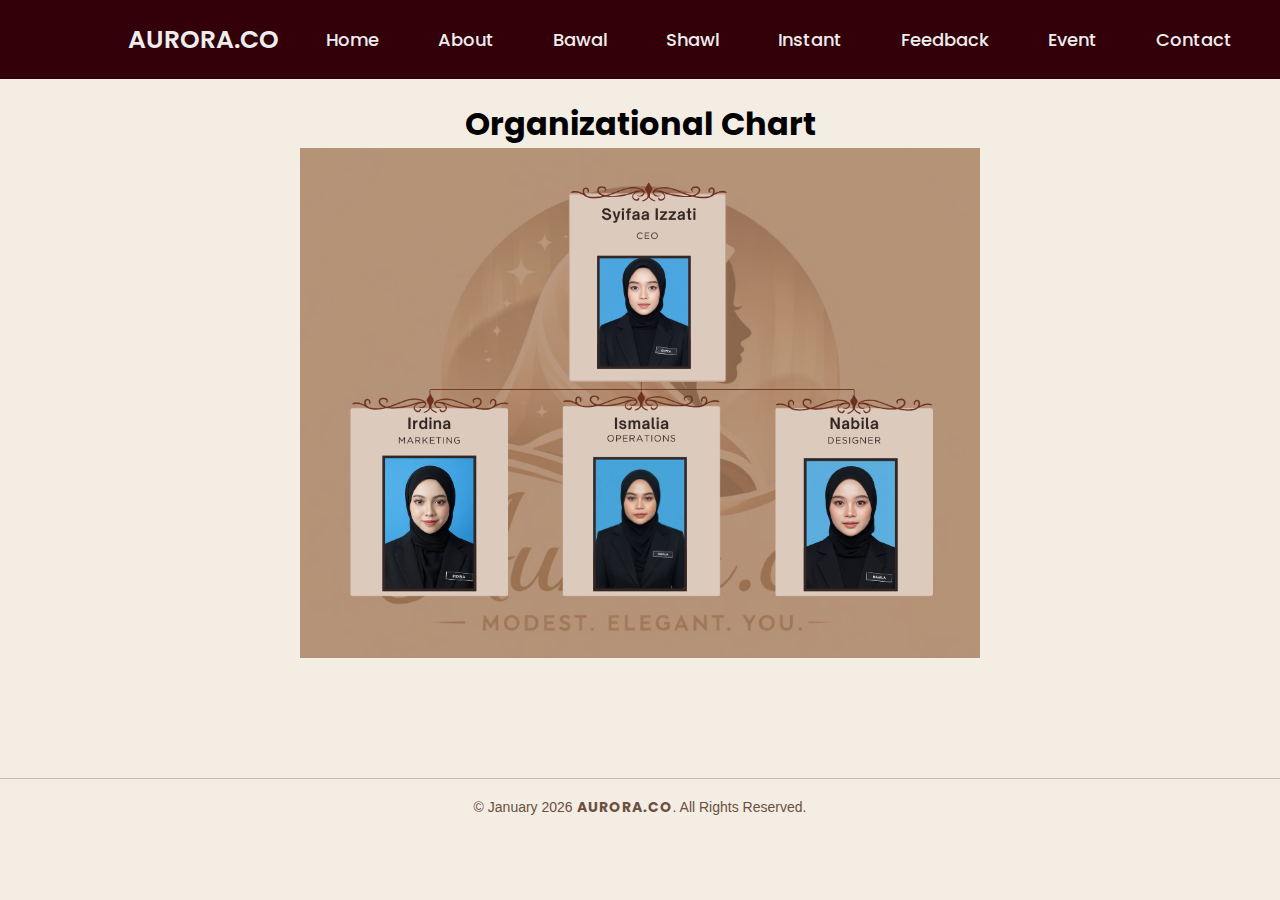
<file: aboutus.html>
<!DOCTYPE html>
<html lang="en">
<head>
    <meta charset="UTF-8"> 
    <meta http-equiv="X-UA-Compatible" content="IE=edge"> 
    <meta name="viewport" content="width=device-width,initial-scale=1.0"> 
    <title>Company Website</title> 
    <link rel="stylesheet" href="style.css"> 
    <link href='https://unpkg.com/boxicons@2.1.4/css/boxicons.min.css' rel='stylesheet'> 
</head> 
    <style>
        body {
            background-color: #F3EDE4;
            font-family: Arial, sans-serif;
            margin: 0;
            padding: 0;
        }

    

       
        /* DROPDOWN */
        .dropdown {
            position: relative;
        }

        .dropdown-content {
            display: none;
            position: absolute;
            top: 30px;
            left: 0;
            background-color: #ffffff;
            min-width: 180px;
            box-shadow: 0 4px 10px rgba(0,0,0,0.15);
            z-index: 100;
        }

        .dropdown-content a {
            display: block;
            padding: 12px 15px;
            color: black;
        }

        .dropdown-content a:hover {
            background-color: #F3EDE4;
        }

        /* SHOW DROPDOWN ON HOVER */
        .dropdown:hover .dropdown-content {
            display: block;
        }

        /* MAIN */
        main {
            max-width: 800px;
            margin: 40px auto;
            padding: 60px;
            background-color: #F3EDE4;
        }

        h1 {
            text-align: center;
            color: black;
        }

        section img {
            display: block;
            margin: 0 auto;
            max-width: 100%;
        }
    </style>
</head>

<body>

<header class="header">
    <a href="home.html" class="logo">AURORA.CO</a>

    <nav class="navbar">
        <a href="home.html">Home</a>

        <!-- ABOUT DROPDOWN -->
        <div class="dropdown">
            <a href="#">About</a>
            <div class="dropdown-content">
                <a href="mission.html">Mission & Vision</a>
                <a href="history.html">Company History</a>
            </div>
        </div>

        <a href="bawal.html">Bawal</a>
        <a href="shawl.html">Shawl</a>
        <a href="instant.html">Instant</a>
        <a href="feedback.html">Feedback</a>
        <a href="event.html">Event</a>
        <a href="contact us.html">Contact</a>
        <a href="faq.html">FAQ</a>
    </nav>
</header>

<main>
    <section id="organizational-chart">
        <h1>Organizational Chart</h1>
        <img src="pica.png" alt="Organizational Chart">
    </section>
</main>

</body>
<footer style="
    background-color:#F3EDE4;
    color:#6b4f3f;
    text-align:center;
    padding:18px 10px;
    font-family:Arial, sans-serif;
    font-size:14px;
    border-top:1px solid rgba(107,79,63,0.3);
    margin-top:60px;
">
    © January 2026 <strong style="letter-spacing:1px;">AURORA.CO</strong>. All Rights Reserved.
</footer>

</html>
</file>
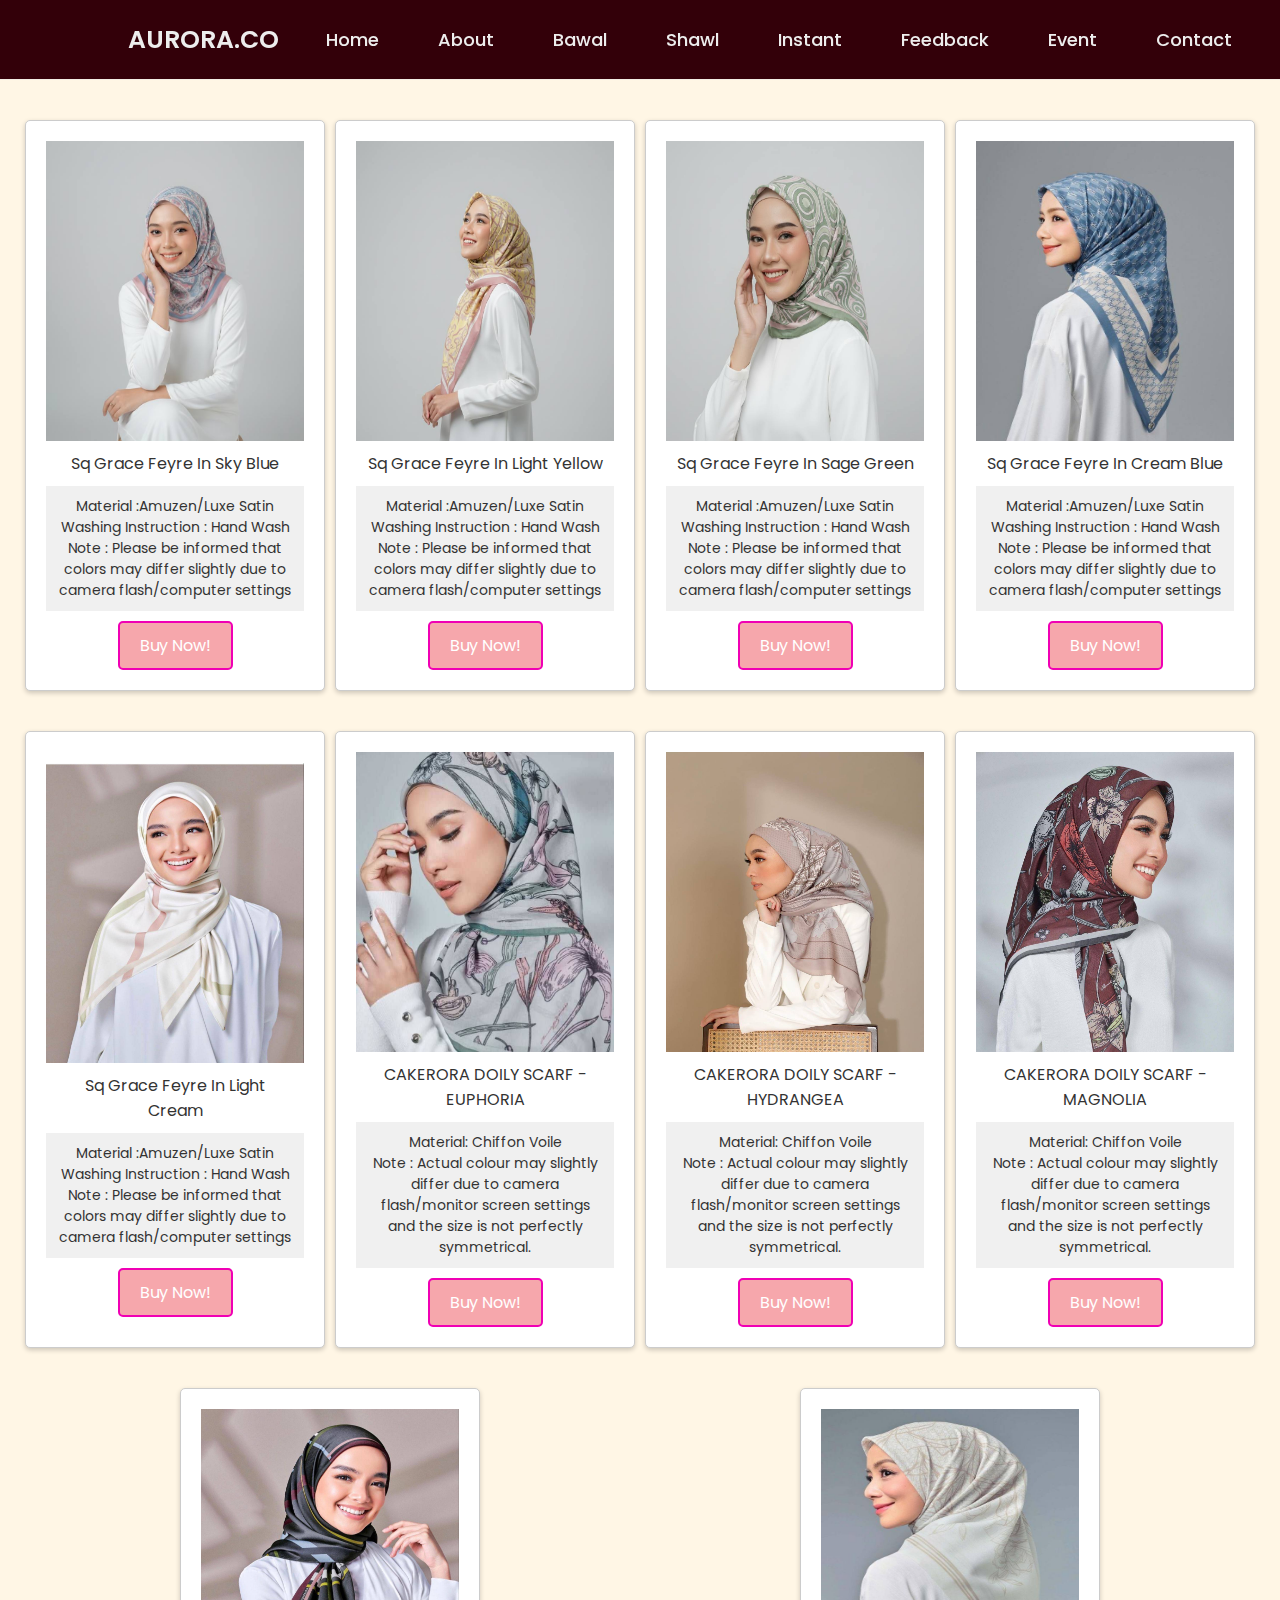
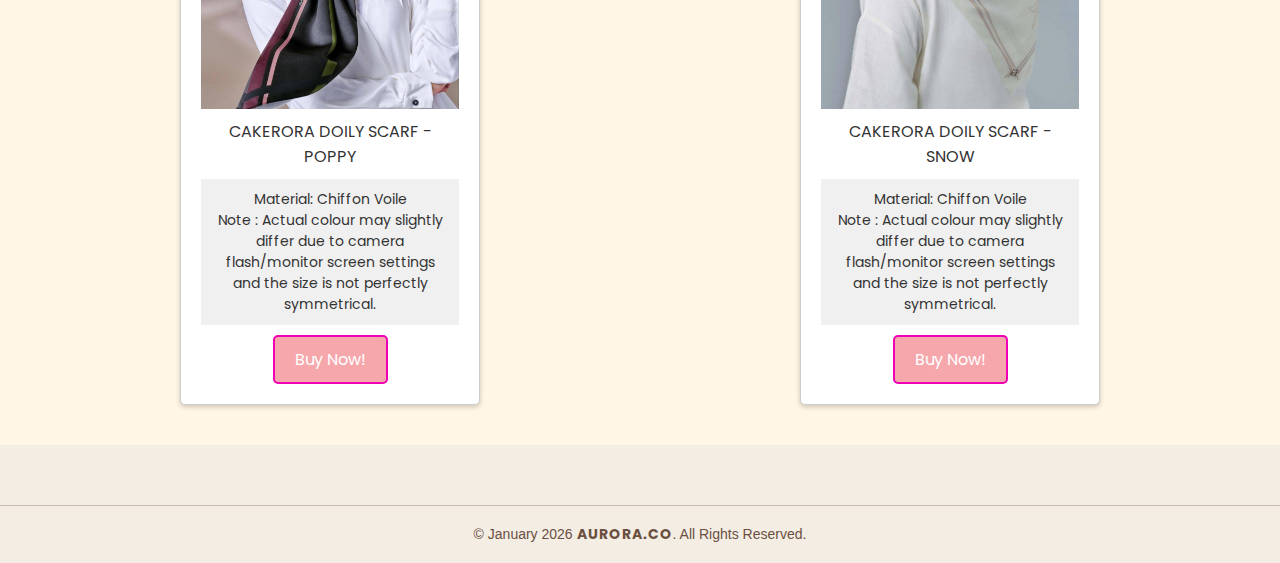
<file: bawal.html>
<!DOCTYPE html>
<html lang="en">

<head>
    <meta charset="UTF-8">
    <meta http-equiv="X-UA-Compatible" content="IE=edge">
    <meta name="viewport" content="width=device-width, initial-scale=1.0">
    <title>Company Website</title>
    <link rel="stylesheet" href="style.css">
    <link href='https://unpkg.com/boxicons@2.1.4/css/boxicons.min.css' rel='stylesheet'>
    <style>
        .bawal {
            background-color:#FFF6E5;
            padding: 20px;
            overflow: hidden;
            display: flex;
            flex-wrap: wrap;
            justify-content: center;
        }

        .container {
            background-color: #fff;
            width: 300px;
            margin: 20px auto; 
            border: 1px solid #ccc;
            border-radius: 5px;
            box-shadow: 0 2px 5px rgba(0, 0, 0, 0.2);
            overflow: hidden;
            text-align: center; 
            display: flex; 
            flex-direction: column; 
            justify-content: center; 
            align-items: center; 
        }

        .description {
            background-color: #f0f0f0;
            padding: 10px;
            font-size: 14px;
            color: #333;
        }

        .zoom-container {
            position: relative;
            width: 100%;
            height: 300px;
            overflow: hidden;
        }

        .zoom-image {
            width: 100%;
            height: 100%;
            transition: transform 0.5s ease;
        }

        .zoom-container:hover .zoom-image {
            transform: scale(1.1);
        }

        .image-description {
            padding: 10px;
            font-size: 16px;
            color: #333;
        }

        .buy-button {
            background-color: #F6A7AC;
            color: white;
            padding: 10px 20px;
            margin-top: 10px; 
            border: 2px solid #f000b4;
            border-radius: 5px;
            cursor: pointer;
            font-size: 16px;
            transition: background-color 0.3s;
        }
        
        .buy-button:hover {
            background-color: #f000b4;
        }
    </style>
</head>

<body>
    <header class="header"> 
        <a href="home.html" class="logo">AURORA.CO</a> 
        <nav class="navbar"> 
            <a href="home.html" target="bottom">Home</a> 
            <a href="aboutus.html" target="bottom">About</a> 
            <a href="bawal.html" target="bottom">Bawal</a>
            <a href="shawl.html" target="bottom">Shawl</a>
            <a href="instant.html" target="bottom">Instant</a>
            <a href="feedback.html">Feedback</a>  
            <a href="event.html"target="bottom">Event</a>
             <a href="contact us.html"target="bottom">Contact</a>
             <a href="faq.html"target="bottom">FAQ</a>
             
        </nav> 
    </header> 

    <section id="bawal" class="bawal">
        <div class="container">
            <div class="zoom-container">
                <img src="bawala.png" alt="Zoomable" class="zoom-image">
            </div>
            <div class="image-description">Sq Grace Feyre In Sky Blue</div>
            <div class="description">
            <bold>
                <ul>Material :Amuzen/Luxe Satin</ul>
                <ul>Washing Instruction : Hand Wash</ul>
                <ul>Note : Please be informed that colors may differ slightly due to camera flash/computer settings</ul>
            </bold>
            </div>
            <button class="buy-button">
                <a href="https://www.instagram.com/p/DTb90W8EQHf/?igsh=Zjlzc2c1NTlmd2Ri" target="_blank" style="text-decoration: none; color: white;">Buy Now!</a>
            </button>
        </div>

        <div class="container">
            <div class="zoom-container">
                <img src="bawalb.png" alt="Zoomable" class="zoom-image">
            </div>
            <div class="image-description">Sq Grace Feyre In Light Yellow</div>
            <div class="description">
            <bold>
                <ul>Material :Amuzen/Luxe Satin</ul>
                <ul>Washing Instruction : Hand Wash</ul>
                <ul>Note : Please be informed that colors may differ slightly due to camera flash/computer settings</ul>
            </bold>
            </div>
            <button class="buy-button">
                <a href="https://www.instagram.com/p/DTb-QuGka7e/?igsh=MWxodjZtMm5wc3piYQ==" target="_blank" style="text-decoration: none; color: white;">Buy Now!</a>
            </button>
        </div>

        <div class="container">
            <div class="zoom-container">
                <img src="bawalc.png" alt="Zoomable" class="zoom-image">
            </div>
            <div class="image-description">Sq Grace Feyre In Sage Green</div>
            <div class="description">
            <bold>
                <ul>Material :Amuzen/Luxe Satin</ul>
                <ul>Washing Instruction : Hand Wash</ul>
                <ul>Note : Please be informed that colors may differ slightly due to camera flash/computer settings</ul>
            </bold>
            </div>
            <button class="buy-button">
                <a href="https://www.instagram.com/p/DTb-xA9EVU2/?igsh=amliejhrNDdiaXF6" target="_blank" style="text-decoration: none; color: white;">Buy Now!</a>
            </button>
        </div>

        <div class="container">
            <div class="zoom-container">
                <img src="bawald.png" alt="Zoomable" class="zoom-image">
            </div>
            <div class="image-description">Sq Grace Feyre In Cream Blue</div>
            <div class="description">
            <bold>
                <ul>Material :Amuzen/Luxe Satin</ul>
                <ul>Washing Instruction : Hand Wash</ul>
                <ul>Note : Please be informed that colors may differ slightly due to camera flash/computer settings</ul>
            </bold>
            </div>
            <button class="buy-button">
                <a href="https://www.instagram.com/p/DTb-_5uERAa/?igsh=MXAzOGh1Z2o2ams4Nw==" target="_blank" style="text-decoration: none; color: white;">Buy Now!</a>
            </button>
        </div>

        <div class="container">
            <div class="zoom-container">
                <img src="bawale.png" alt="Zoomable" class="zoom-image">
            </div>
            <div class="image-description">Sq Grace Feyre In Light Cream</div>
            <div class="description">
            <bold>
                <ul>Material :Amuzen/Luxe Satin</ul>
                <ul>Washing Instruction : Hand Wash</ul>
                <ul>Note : Please be informed that colors may differ slightly due to camera flash/computer settings</ul>
            </bold>
            </div>
            <button class="buy-button">
                <a href="https://www.instagram.com/p/DTb_Ivtkerz/?igsh=MXhnbmhwbnpwN2VrOQ==" target="_blank" style="text-decoration: none; color: white;">Buy Now!</a>
            </button>
        </div>

        <div class="container">
            <div class="zoom-container">
                <img src="bawalf.png" alt="Zoomable" class="zoom-image">
            </div>
            <div class="image-description">CAKERORA DOILY SCARF - EUPHORIA</div>
            <div class="description">
            <bold>
                <ul>Material: Chiffon Voile</ul>
                <ul>Note : Actual colour may slightly differ due to camera flash/monitor screen settings and the size is not perfectly symmetrical.</ul>
            </bold>
            </div>
            <button class="buy-button">
                <a href="https://www.instagram.com/p/DTb_N5Fket3/?igsh=MXBjdnZwdzMwNWw1dg==" target="_blank" style="text-decoration: none; color: white;">Buy Now!</a>
            </button>
        </div>

        <div class="container">
            <div class="zoom-container">
                <img src="bawalg.png" alt="Zoomable" class="zoom-image">
            </div>
            <div class="image-description">CAKERORA DOILY SCARF - HYDRANGEA</div>
            <div class="description">
            <bold>
                <ul>Material: Chiffon Voile</ul>
                <ul>Note : Actual colour may slightly differ due to camera flash/monitor screen settings and the size is not perfectly symmetrical.</ul>
            </bold>
            </div>
            <button class="buy-button">
                <a href="https://www.instagram.com/p/DTb_ajrEQBp/?igsh=OTJ0dXZvaHh3Y3Zl" target="_blank" style="text-decoration: none; color: white;">Buy Now!</a>
            </button>
        </div>

        <div class="container">
            <div class="zoom-container">
                <img src="bawalh.png" alt="Zoomable" class="zoom-image">
            </div>
            <div class="image-description">CAKERORA DOILY SCARF - MAGNOLIA</div>
            <div class="description">
            <bold>
                <ul>Material: Chiffon Voile</ul>
                <ul>Note : Actual colour may slightly differ due to camera flash/monitor screen settings and the size is not perfectly symmetrical.</ul>
            </bold>
            </div>
            <button class="buy-button">
                <a href="https://www.instagram.com/p/DTb_mNVkbAk/?igsh=OGc1bXJvM2dia3My" target="_blank" style="text-decoration: none; color: white;">Buy Now!</a>
            </button>
        </div>

        <div class="container">
            <div class="zoom-container">
                <img src="bawali.png" alt="Zoomable" class="zoom-image">
            </div>
            <div class="image-description">CAKERORA DOILY SCARF - POPPY</div>
            <div class="description">
            <bold>
                <ul>Material: Chiffon Voile</ul>
                <ul>Note : Actual colour may slightly differ due to camera flash/monitor screen settings and the size is not perfectly symmetrical.</ul>
            </bold>
            </div>
            <button class="buy-button">
                <a href="https://www.instagram.com/p/DTb_5uvkbDP/?igsh=MTdndHRzOG8zbGM2aA==" target="_blank" style="text-decoration: none; color: white;">Buy Now!</a>
            </button>
        </div>

        <div class="container">
            <div class="zoom-container">
                <img src="bawalj.png" alt="Zoomable" class="zoom-image">
            </div>
            <div class="image-description">CAKERORA DOILY SCARF - SNOW</div>
            <div class="description">
            <bold>
                <ul>Material: Chiffon Voile</ul>
                <ul>Note : Actual colour may slightly differ due to camera flash/monitor screen settings and the size is not perfectly symmetrical.</ul>
            </bold>
            </div>
            <button class="buy-button">
                <a href="https://www.instagram.com/p/DTcABHKEVTk/?igsh=cTh0MnYxcDRyMWc4" target="_blank" style="text-decoration: none; color: white;">Buy Now!</a>
            </button>
        </div>

    </section>
</body>
<footer style="
    background-color:#F3EDE4;
    color:#6b4f3f;
    text-align:center;
    padding:18px 10px;
    font-family:Arial, sans-serif;
    font-size:14px;
    border-top:1px solid rgba(107,79,63,0.3);
    margin-top:60px;
">
    © January 2026 <strong style="letter-spacing:1px;">AURORA.CO</strong>. All Rights Reserved.
</footer>

</html>
</file>
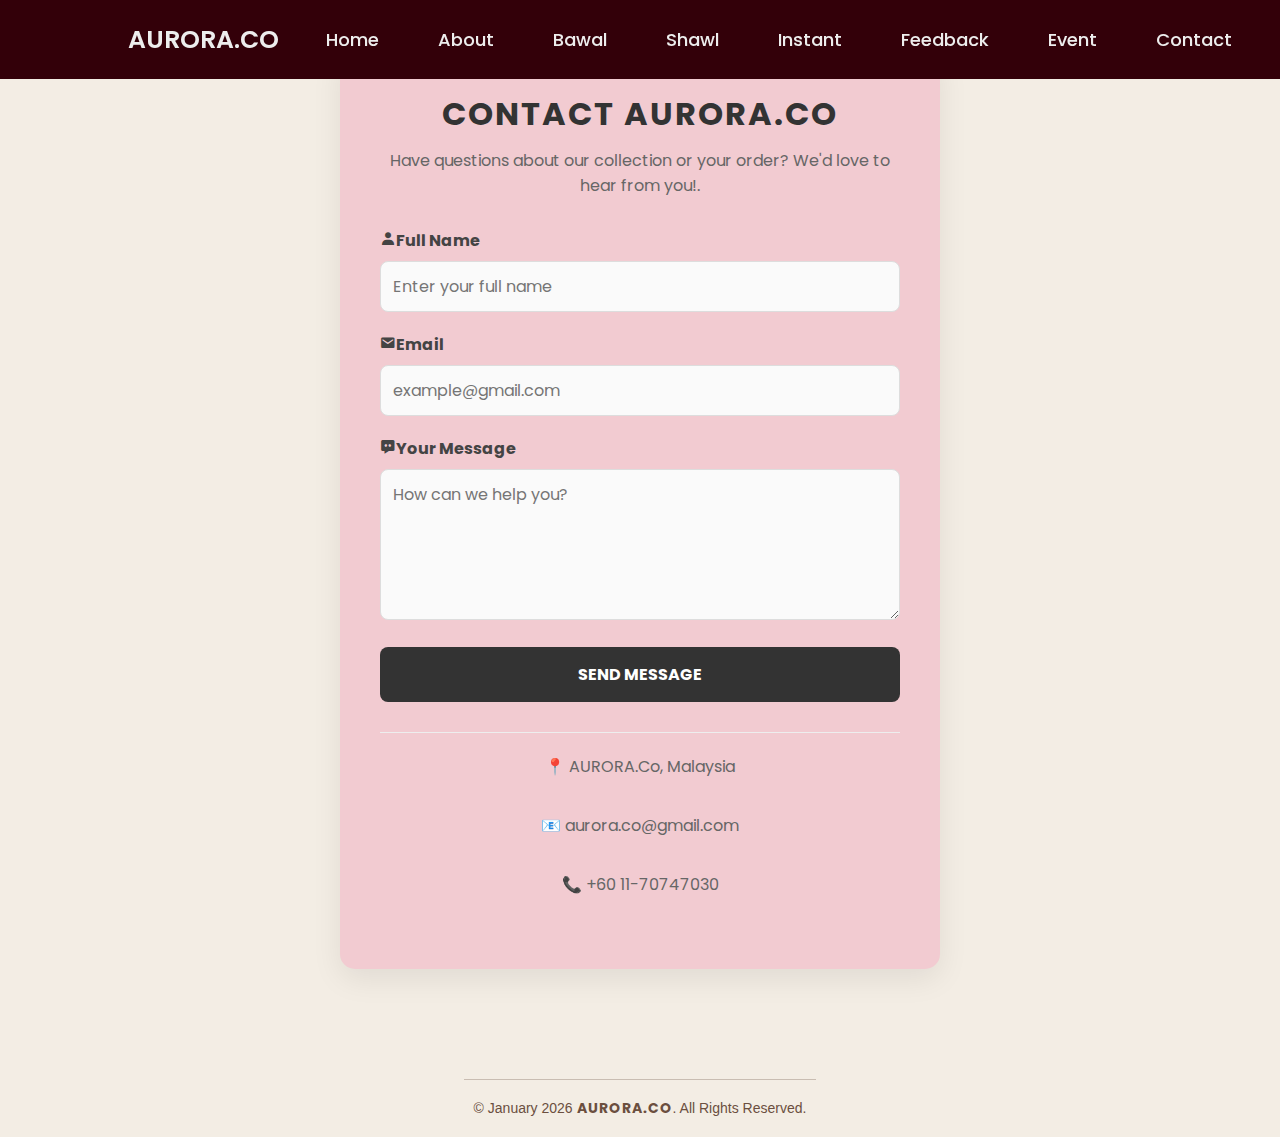
<file: contact us.html>
<!DOCTYPE html> 
<html lang="en"> 

<head> 
    <meta charset="UTF-8"> 
    <meta http-equiv="X-UA-Compatible" content="IE=edge"> 
    <meta name="viewport" content="width=device-width, initial-scale=1.0"> 
    <title>Company Website</title> 
    <link rel="stylesheet" href="style.css"> 
    <link href='https://unpkg.com/boxicons@2.1.4/css/boxicons.min.css' rel='stylesheet'> 

    <style>
    body {
        background-color: #F7EDE2; /* Change this to your desired background color */
        font-family: Arial, sans-serif;
        margin: 0;
        padding: 0;
    }
    
    main {
        max-width: 800px;
        margin: 40px auto; /* Adjust margin to create space */
        padding: 100px;
        background-color: #F7EDE2 ;
        box-shadow: 0 0 10px rgba(0,0,0,0.1);
    }
    
    h1 {
        text-align: center;
        color: black;
    }
    
    section {
        margin-bottom: 20px;
    }
    
    section img {
        display: block;
        margin: 0 auto;
        max-width: 100%;
    }
    
    .mission, .vision {
        color: black;
        text-align: center;
        margin-bottom: 20px;
    }
    
    .history-timeline {
        text-align: center;
    }
    
    .history-timeline h3 {
        color: black;
    }
    
    .history-timeline p {
        color: black;
        margin: 10px 0;
    }

    </style>
</head> 

<body> 

    <header class="header"> 
        <a href="home.html" class="logo">AURORA.CO</a> 
        <nav class="navbar" role="navigation"> 
            <a href="home.html" target="bottom">Home</a> 
            <a href="aboutus.html" target="bottom">About</a> 
            <a href="bawal.html" target="bottom">Bawal</a>
            <a href="shawl.html" target="bottom">Shawl</a>
            <a href="instant.html" target="bottom">Instant</a>
            <a href="feedback.html">Feedback</a>
            <a href="event.html"target="bottom">Event</a>
            <a href="contact us.html"target="bottom">Contact</a>
            <a href="faq.html"target="bottom">FAQ</a>
            
        </nav> 
    </header> 
    

   <style>
    body {
        background-color: #F3EDE4;
        font-family: 'Segoe UI', Tahoma, Geneva, Verdana, sans-serif;
        margin: 0;
        padding: 0;
        display: flex;
        flex-direction: column;
        align-items: center;
    }

    /* Container Utama untuk Contact Section */
    #contact {
        max-width: 600px;
        width: 90%;
        margin: 50px auto;
        padding: 40px;
        background-color: #f2cbd1;
        border-radius: 15px; /* Frame melengkung */
        box-shadow: 0 10px 30px rgba(0,0,0,0.08); /* Bayangan lembut */
        text-align: center;
    }

    #contact h2 {
        color: #333;
        font-size: 2rem;
        margin-bottom: 10px;
        text-transform: uppercase;
        letter-spacing: 2px;
    }

    #contact p {
        color: #666;
        margin-bottom: 30px;
    }

    /* Style untuk Form */
    form {
        text-align: left;
    }

    label {
        font-weight: bold;
        color: #444;
        display: block;
        margin-bottom: 8px;
    }

    input[type="text"],
    input[type="email"],
    textarea {
        width: 100%;
        padding: 12px;
        margin-bottom: 20px;
        border: 1px solid #ddd;
        border-radius: 8px; /* Frame input melengkung */
        box-sizing: border-box; /* Supaya padding tak lari */
        font-size: 16px;
        transition: all 0.3s ease;
        background-color: #fafafa;
    }

    /* Efek bila user klik pada kotak input */
    input:focus, textarea:focus {
        border-color: #d4a373; /* Warna tema (boleh tukar ikut logo) */
        outline: none;
        box-shadow: 0 0 8px rgba(212, 163, 115, 0.2);
        background-color: #fff;
    }

    /* Style Butang */
    button[type="submit"] {
        width: 100%;
        padding: 15px;
        background-color: #333;
        color: white;
        border: none;
        border-radius: 8px;
        cursor: pointer;
        font-size: 16px;
        font-weight: bold;
        transition: background 0.3s ease;
    }

    button[type="submit"]:hover {
        background-color: #555;
        transform: translateY(-2px); /* Butang naik sikit bila hover */
    }

    /* Info Hubungi di bawah */
    .contact-info {
        margin-top: 30px;
        padding-top: 20px;
        border-top: 1px solid #eee;
        line-height: 1.8;
        color: #555;
    }

    .contact-info i {
        margin-right: 10px;
        color: #d4a373;
    }
</style>

<section id="contact">
  <h2>Contact Aurora.Co</h2>
  <p>Have questions about our collection or your order? We'd love to hear from you!.</p>

  <form action="#" method="post">
    <label><i class='bx bxs-user'></i>Full Name </label>
    <input type="text" name="name" placeholder="Enter your full name" required>

    <label><i class='bx bxs-envelope'></i>Email</label>
    <input type="email" name="email" placeholder="example@gmail.com" required>

    <label><i class='bx bxs-message-dots'></i>Your Message</label>
    <textarea name="message" rows="5" placeholder="How can we help you?" required></textarea>

    <button type="submit">SEND MESSAGE</button>
  </form>

  <div class="contact-info">
    <p>📍 AURORA.Co, Malaysia</p>
    <p>📧 aurora.co@gmail.com</p>
    <p>📞 +60 11-70747030</p>
  </div>
</section>
</body>
<footer style="
    background-color:#F3EDE4;
    color:#6b4f3f;
    text-align:center;
    padding:18px 10px;
    font-family:Arial, sans-serif;
    font-size:14px;
    border-top:1px solid rgba(107,79,63,0.3);
    margin-top:60px;
">
    © January 2026 <strong style="letter-spacing:1px;">AURORA.CO</strong>. All Rights Reserved.
</footer>
</html>
</file>
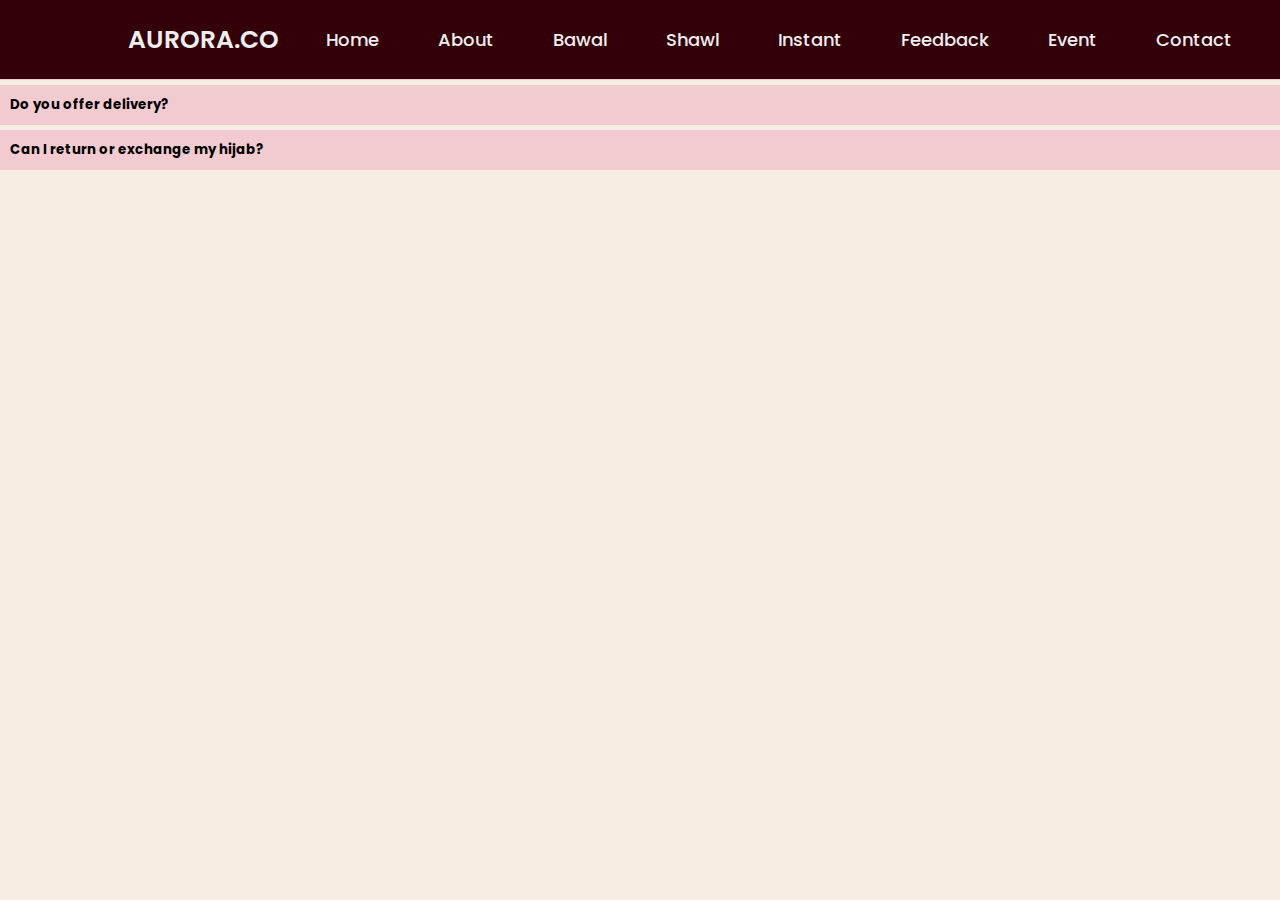
<file: faq.html>
<!DOCTYPE html> 
<html lang="en"> 

<head> 
    <meta charset="UTF-8"> 
    <meta http-equiv="X-UA-Compatible" content="IE=edge"> 
    <meta name="viewport" content="width=device-width, initial-scale=1.0"> 
    <title>Company Website</title> 
    <link rel="stylesheet" href="style.css"> 
    <link href='https://unpkg.com/boxicons@2.1.4/css/boxicons.min.css' rel='stylesheet'> 

    <style>
    body {
        background-color: #F7EDE2; /* Change this to your desired background color */
        font-family: Arial, sans-serif;
        margin: 0;
        padding: 0;
    }
    
    main {
        max-width: 800px;
        margin: 40px auto; /* Adjust margin to create space */
        padding: 100px;
        background-color: #F7EDE2 ;
        box-shadow: 0 0 10px rgba(0,0,0,0.1);
    }
    
    h1 {
        text-align: center;
        color: black;
    }
    
    section {
        margin-bottom: 20px;
    }
    
    section img {
        display: block;
        margin: 0 auto;
        max-width: 100%;
    }
    
    .mission, .vision {
        color: black;
        text-align: center;
        margin-bottom: 20px;
    }
    
    .history-timeline {
        text-align: center;
    }
    
    .history-timeline h3 {
        color: black;
    }
    
    .history-timeline p {
        color: black;
        margin: 10px 0;
    }

    </style>
</head> 

<body> 

    <header class="header"> 
        <a href="home.html" class="logo">AURORA.CO</a> 
        <nav class="navbar" role="navigation"> 
            <a href="home.html" target="bottom">Home</a> 
            <a href="aboutus.html" target="bottom">About</a> 
            <a href="bawal.html" target="bottom">Bawal</a>
            <a href="shawl.html" target="bottom">Shawl</a>
            <a href="instant.html" target="bottom">Instant</a>
            <a href="feedback.html">Feedback</a> 
             <a href="event.html"target="bottom">Event</a>
            <a href="contact us.html"target="bottom">Contact</a>
            <a href="faq.html"target="bottom">FAQ</a>
            
        </nav> 
    </header> 
<section id="faq">
  <h2>Frequently Asked Questions (FAQ)</h2>

  <button class="faq-question">What material are AURORA.Co hijabs made of?</button>
  <div class="faq-answer">
    <p>Our hijabs are made from premium chiffon, satin, and cotton materials.</p>
  </div>

  <button class="faq-question">Do you offer delivery?</button>
  <div class="faq-answer">
    <p>Yes, we provide delivery within Malaysia with affordable shipping rates.</p>
  </div>

  <button class="faq-question">Can I return or exchange my hijab?</button>
  <div class="faq-answer">
    <p>Yes, exchanges are allowed within 7 days if the product is unused.</p>
  </div>
</section>

<style>
.faq-question {
  width: 100%;
  padding: 10px;
  background-color: #f2cbd1;
  border: none;
  text-align: left;
  cursor: pointer;
  font-weight: bold;
  margin-top: 5px;
}

.faq-answer {
  display: none;
  padding: 10px;
  background-color: #fff0f3;
}
</style>

<script>
const questions = document.querySelectorAll(".faq-question");

questions.forEach(question => {
  question.addEventListener("click", () => {
    const answer = question.nextElementSibling;
    answer.style.display = answer.style.display === "block" ? "none" : "block";
  });
});
</script>
</body>
 
</html>
</file>
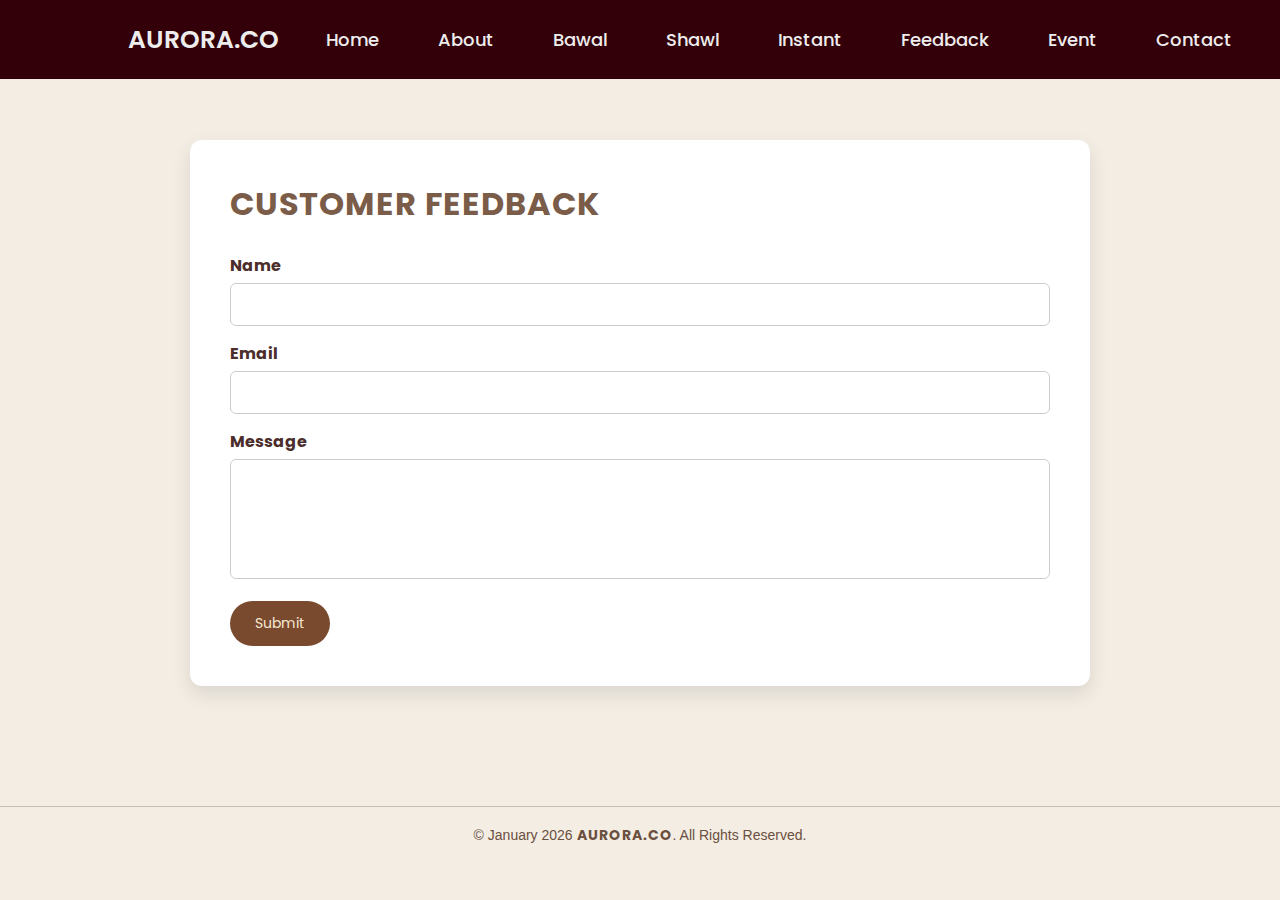
<file: feedback.html>
<!DOCTYPE html>
<html lang="en">

<head>
    <meta charset="UTF-8">
    <meta http-equiv="X-UA-Compatible" content="IE=edge">
    <meta name="viewport" content="width=device-width, initial-scale=1.0">
    <title>Customer Feedback | AURORA.CO</title>

    <link rel="stylesheet" href="style.css">
    <link href="https://unpkg.com/boxicons@2.1.4/css/boxicons.min.css" rel="stylesheet">

    <style>
        
        /* ===== FEEDBACK SECTION ===== */
        .feedback-section {
            padding: 60px 20px;
            display: flex;
            justify-content: center;
        }

        .feedback-wrapper {
            display: flex;
            max-width: 900px;
            width: 100%;
            background-color: #ffffff;
            border-radius: 12px;
            box-shadow: 0 8px 20px rgba(0, 0, 0, 0.1);
            overflow: hidden;
        }

        .feedback-form {
            flex: 1;
            padding: 40px;
        }

        .feedback-form h1 {
            margin-top: 0;
            margin-bottom: 25px;
            color: #7a5c48;
            letter-spacing: 1px;
        }

        .feedback-form label {
            font-weight: bold;
            margin-bottom: 5px;
            display: block;
        }

        .feedback-form input,
        .feedback-form textarea {
            width: 100%;
            padding: 10px;
            margin-bottom: 15px;
            border-radius: 6px;
            border: 1px solid #ccc;
            font-size: 14px;
        }

        .feedback-form textarea {
            resize: none;
            height: 120px;
        }

        .feedback-form button {
            background-color: #7a4a2e;
            color: #f5e6d3;
            border: none;
            padding: 12px 25px;
            border-radius: 25px;
            cursor: pointer;
            font-size: 14px;
        }

        .feedback-form button:hover {
            background-color: #5f3a24;
        }

        
    </style>
</head>

<body>

    <!-- HEADER -->
    <header class="header">
        <a href="home.html" class="logo">AURORA.CO</a>
        <nav class="navbar">
            <a href="home.html">Home</a>
            <a href="aboutus.html">About</a>
            <a href="bawal.html">Bawal</a>
            <a href="shawl.html">Shawl</a>
            <a href="instant.html">Instant</a>
            <a href="feedback.html">Feedback</a>
            <a href="event.html">Event</a>
            <a href="contact us.html">Contact</a>
            <a href="faq.html">FAQ</a>
        </nav>
    </header>

    <!-- FEEDBACK -->
<section class="feedback-section">
    <div class="feedback-wrapper">

        <div class="feedback-form">
            <h1>CUSTOMER FEEDBACK</h1>

            <form id="feedbackForm">
                <label for="name">Name</label>
                <input type="text" id="name" name="name" required>

                <label for="email">Email</label>
                <input type="email" id="email" name="email" required>

                <label for="message">Message</label>
                <textarea id="message" name="message" required></textarea>

                <button type="submit">Submit</button>
                <p id="successMsg" style="display:none; margin-top:10px; color:#7a5c48;">
                    Thank you! Your feedback has been submitted.
                </p>
            </form>
        </div>

    </div>
</section>
            </div>

        </div>
    </section>

    <!-- FOOTER -->
     <footer style="
    background-color:#F3EDE4;
    color:#6b4f3f;
    text-align:center;
    padding:18px 10px;
    font-family:Arial, sans-serif;
    font-size:14px;
    border-top:1px solid rgba(107,79,63,0.3);
    margin-top:60px;
">
    © January 2026 <strong style="letter-spacing:1px;">AURORA.CO</strong>. All Rights Reserved.
</footer>

</body>

</html>
</file>
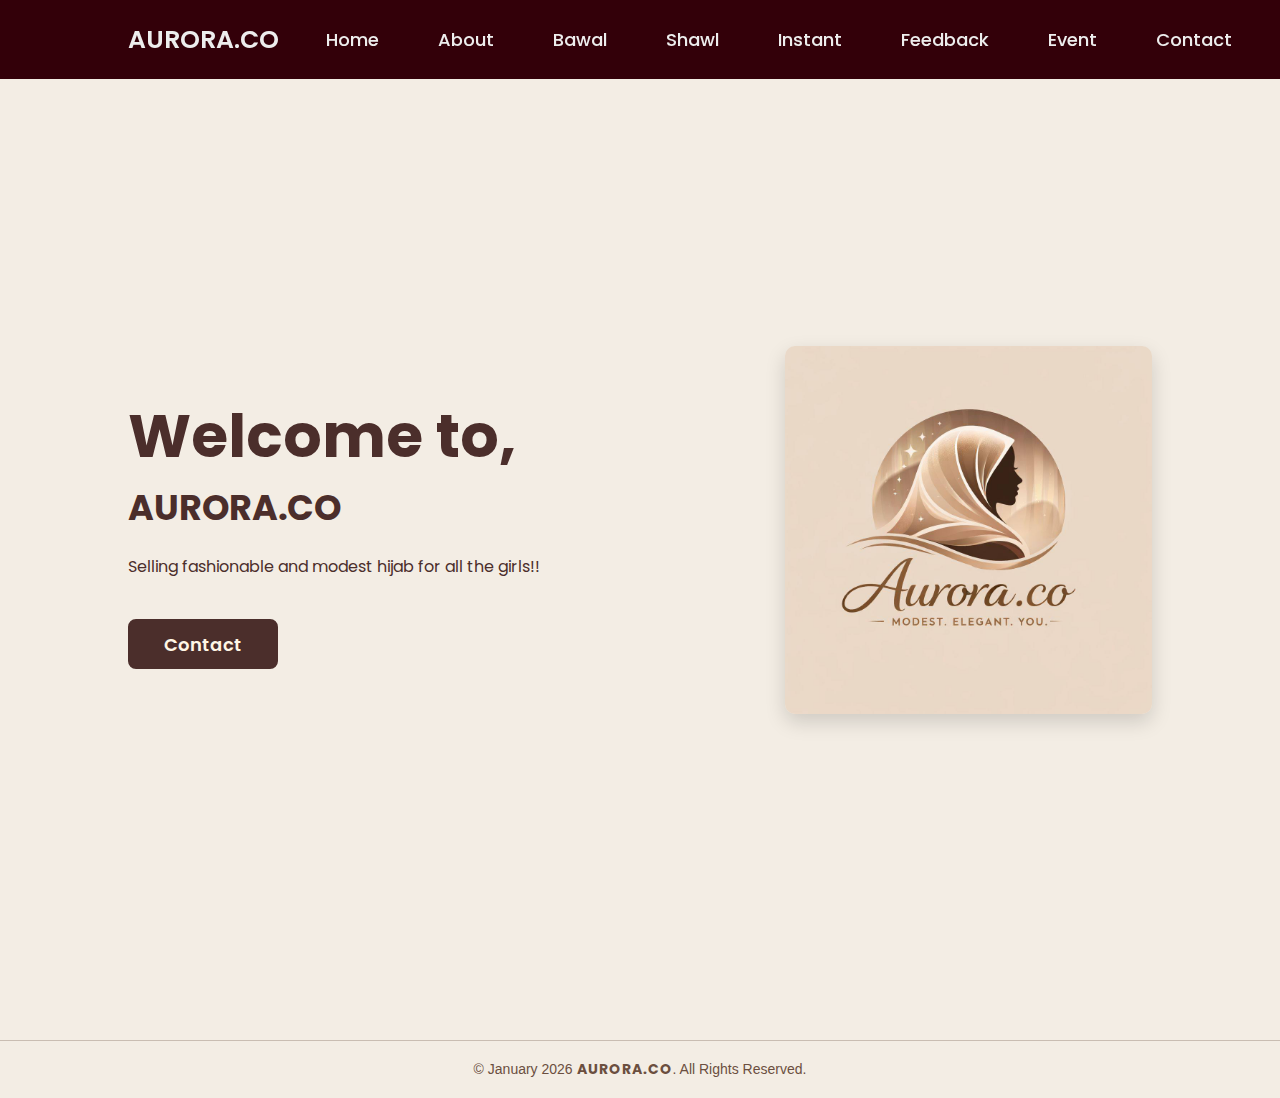
<file: home.html>
<!DOCTYPE html>
<html lang="en">

<head>
    <meta charset="UTF-8">
    <meta http-equiv="X-UA-Compatible" content="IE=edge">
    <meta name="viewport" content="width=device-width, initial-scale=1.0">
    <title>Company Website</title>
    <link rel="stylesheet" href="style.css">
    <link href='https://unpkg.com/boxicons@2.1.4/css/boxicons.min.css' rel='stylesheet'>
    <style>
        

        

        .home-img {
            flex: 1;
            min-width: 80px;
            display: flex;
            justify-content: flex-end;
            align-items: center;
        }

        .home-img img {
            max-width: 60%;
            height: auto;
            border-radius: 10px;
            box-shadow: 0 8px 20px rgba(0, 0, 0, 0.15);
        }

        @media screen and (max-width: 768px) {
            .home {
                flex-direction: column-reverse;
                text-align: center;
            }

            .home-img {
                margin-bottom: 20px;
                justify-content: center;
            }
        }
    </style>
</head>

<body>

    <header class="header">
        <a href="home.html" class="logo">AURORA.CO</a>
        <nav class="navbar">
            <a href="home.html" target="bottom">Home</a>
            <a href="aboutus.html" target="bottom">About</a>
            <a href="bawal.html" target="bottom">Bawal</a>
            <a href="shawl.html" target="bottom">Shawl</a>
            <a href="instant.html" target="bottom">Instant</a>
            <a href="feedback.html" target="bottom">Feedback</a>
            <a href="event.html" target="bottom">Event</a>
            <a href="contact us.html" target="bottom">Contact</a>
            <a href="faq.html" target="bottom">FAQ</a>
        </nav>
    </header>

    <section id="home" class="home">
        <div class="home-content">
            <h1>Welcome to,</h1>
            <h3>AURORA.CO</h3>
            <p>Selling fashionable and modest hijab for all the girls!!</p>
            <div class="btn-box">
                <a href="contact us.html" target="bottom">Contact</a>
            </div>
        </div>

        <div class="home-img">
            <img src="logo.png" alt="Aurora Highlight Image">
        </div>
    </section>

</body>

    <footer style="
    background-color:#F3EDE4;
    color:#6b4f3f;
    text-align:center;
    padding:18px 10px;
    font-family:Arial, sans-serif;
    font-size:14px;
    border-top:1px solid rgba(107,79,63,0.3);
    margin-top:60px;
">
    © January 2026 <strong style="letter-spacing:1px;">AURORA.CO</strong>. All Rights Reserved.
</footer>

</html>
</file>
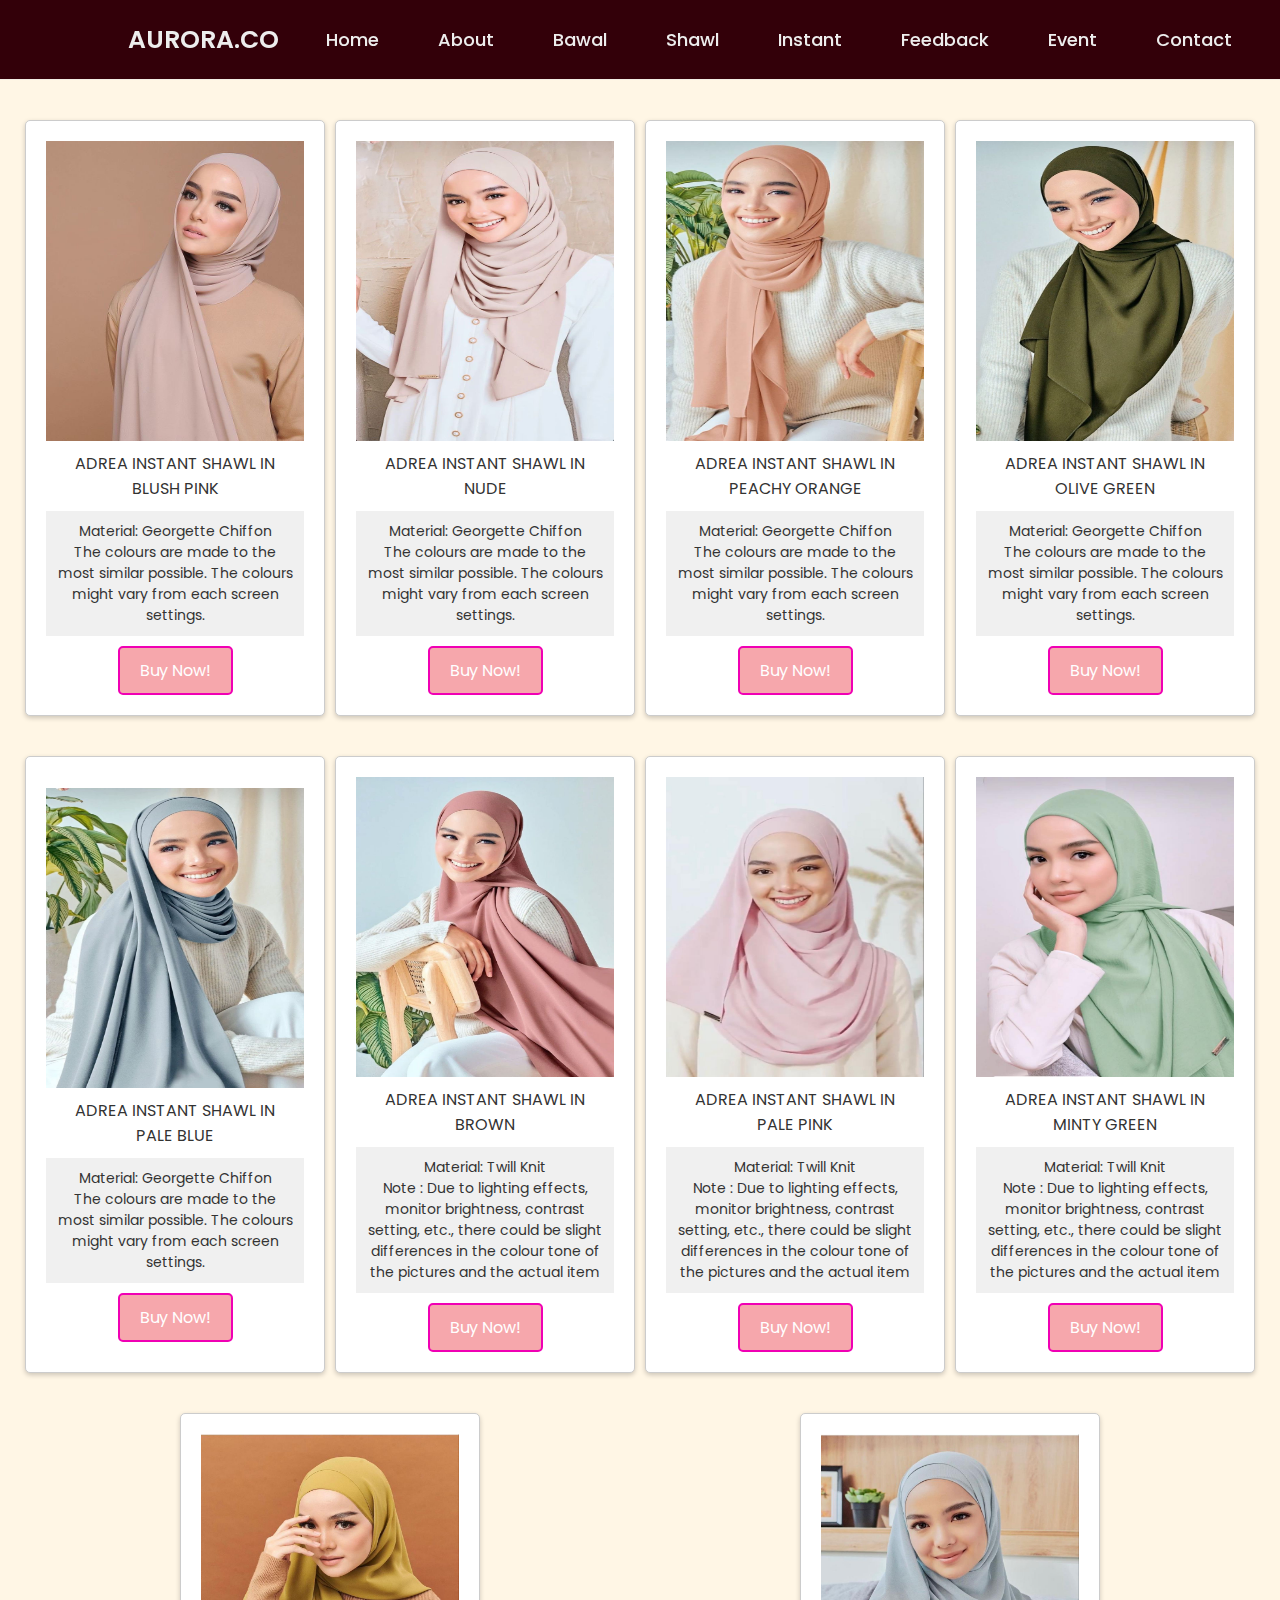
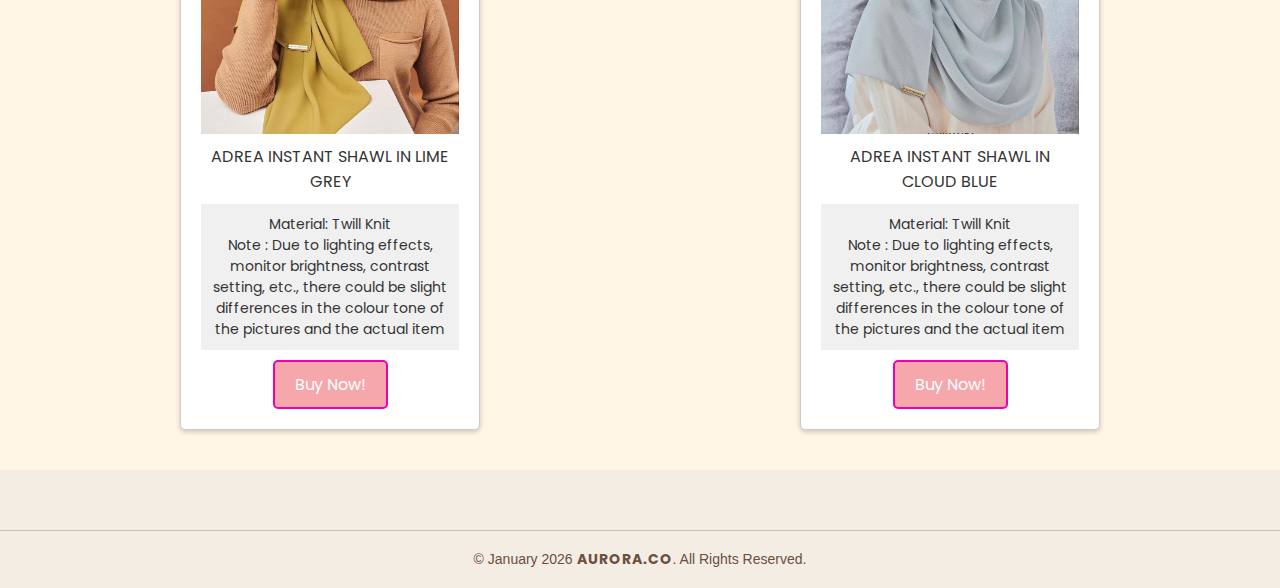
<file: instant.html>
<!DOCTYPE html>
<html lang="en">

<head>
    <meta charset="UTF-8">
    <meta http-equiv="X-UA-Compatible" content="IE=edge">
    <meta name="viewport" content="width=device-width, initial-scale=1.0">
    <title>Company Website</title>
    <link rel="stylesheet" href="style.css">
    <link href='https://unpkg.com/boxicons@2.1.4/css/boxicons.min.css' rel='stylesheet'>
    <style>
        .bawal {
            background-color:#FFF6E5;
            background-color: ;
            padding: 20px;
            overflow: hidden;
            display: flex;
            flex-wrap: wrap;
            justify-content: center;
        }

        .container {
            background-color: #fff;
            width: 300px;
            margin: 20px auto; 
            border: 1px solid #ccc;
            border-radius: 5px;
            box-shadow: 0 2px 5px rgba(0, 0, 0, 0.2);
            overflow: hidden;
            text-align: center; 
            display: flex; 
            flex-direction: column; 
            justify-content: center; 
            align-items: center; 
        }

        .description {
            background-color: #f0f0f0;
            padding: 10px;
            font-size: 14px;
            color: #333;
        }

        .zoom-container {
            position: relative;
            width: 100%;
            height: 300px;
            overflow: hidden;
        }

        .zoom-image {
            width: 100%;
            height: 100%;
            transition: transform 0.5s ease;
        }

        .zoom-container:hover .zoom-image {
            transform: scale(1.1);
        }

        .image-description {
            padding: 10px;
            font-size: 16px;
            color: #333;
        }

        .buy-button {
            background-color: #F6A7AC;
            color: white;
            padding: 10px 20px;
            margin-top: 10px; 
            border: 2px solid #f000b4;
            border-radius: 5px;
            cursor: pointer;
            font-size: 16px;
            transition: background-color 0.3s;
        }
        
        .buy-button:hover {
            background-color: #f000b4;
        }
    </style>
</head>

<body>
    <header class="header"> 
        <a href="home.html" class="logo">AURORA.CO</a> 
        <nav class="navbar"> 
            <a href="home.html" target="bottom">Home</a> 
            <a href="aboutus.html" target="bottom">About</a> 
            <a href="bawal.html" target="bottom">Bawal</a>
            <a href="shawl.html" target="bottom">Shawl</a>
            <a href="instant.html" target="bottom">Instant</a>
            <a href="feedback.html">Feedback</a> 
            <a href="event.html"target="bottom">Event</a>
            <a href="contact us.html"target="bottom">Contact</a>
            <a href="faq.html"target="bottom">FAQ</a>
            

        </nav> 
    </header> 

    <section id="bawal" class="bawal">
        <div class="container">
            <div class="zoom-container">
                <img src="instanta.png" alt="Zoomable" class="zoom-image">
            </div>
            <div class="image-description">ADREA INSTANT SHAWL IN BLUSH PINK</div>
            <div class="description">
            <bold>
                <ul>Material: Georgette Chiffon</ul>
                <ul>The colours are made to the most similar possible. The colours might vary from each screen settings.</ul>
            </bold>
            </div>
            <button class="buy-button">
                <a href="https://uswah.my/product/aalia-hijab-ashrose/" target="_blank" style="text-decoration: none; color: white;">Buy Now!</a>
            </button>
        </div>

        <div class="container">
            <div class="zoom-container">
                <img src="instantb.png" alt="Zoomable" class="zoom-image">
            </div>
            <div class="image-description">ADREA INSTANT SHAWL IN NUDE</div>
            <div class="description">
            <bold>
                <ul>Material: Georgette Chiffon</ul>
                <ul>The colours are made to the most similar possible. The colours might vary from each screen settings.</ul>
            </bold>
            </div>
            <button class="buy-button">
                <a href="https://uswah.my/product/aalia-hijab-beige/" target="_blank" style="text-decoration: none; color: white;">Buy Now!</a>
            </button>
        </div>

        <div class="container">
            <div class="zoom-container">
                <img src="instantc.png" alt="Zoomable" class="zoom-image">
            </div>
            <div class="image-description">ADREA INSTANT SHAWL IN PEACHY ORANGE</div>
            <div class="description">
            <bold>
                <ul>Material: Georgette Chiffon</ul>
                <ul>The colours are made to the most similar possible. The colours might vary from each screen settings.</ul>
            </bold>
            </div>
            <button class="buy-button">
                <a href="https://uswah.my/product/aalia-hijab-black/" target="_blank" style="text-decoration: none; color: white;">Buy Now!</a>
            </button>
        </div>

        <div class="container">
            <div class="zoom-container">
                <img src="instantd.png" alt="Zoomable" class="zoom-image">
            </div>
            <div class="image-description">ADREA INSTANT SHAWL IN OLIVE GREEN </div>
            <div class="description">
            <bold>
                <ul>Material: Georgette Chiffon</ul>
                <ul>The colours are made to the most similar possible. The colours might vary from each screen settings.</ul>
            </bold>
            </div>
            <button class="buy-button">
                <a href="https://uswah.my/product/aalia-hijab-powder-blue/" target="_blank" style="text-decoration: none; color: white;">Buy Now!</a>
            </button>
        </div>

        <div class="container">
            <div class="zoom-container">
                <img src="instante.png" alt="Zoomable" class="zoom-image">
            </div>
            <div class="image-description">ADREA INSTANT SHAWL IN PALE BLUE</div>
            <div class="description">
            <bold>
                <ul>Material: Georgette Chiffon</ul>
                <ul>The colours are made to the most similar possible. The colours might vary from each screen settings.</ul>
            </bold>
            </div>
            <button class="buy-button">
                <a href="https://uswah.my/product/aalia-hijab-navy/" target="_blank" style="text-decoration: none; color: white;">Buy Now!</a>
            </button>
        </div>

        <div class="container">
            <div class="zoom-container">
                <img src="instantf.png" alt="Zoomable" class="zoom-image">
            </div>
            <div class="image-description">ADREA INSTANT SHAWL IN BROWN</div>
            <div class="description">
            <bold>
                <ul>Material: Twill Knit</ul>
                <ul>Note : Due to lighting effects, monitor brightness, contrast setting, etc., there could be slight differences in the colour tone of the pictures and the actual item</ul>
            </bold>
            </div>
            <button class="buy-button">
                <a href="https://www.calaqisya.com/ironless-haaya-tied-instant-in-dapple-grey-odourless?tokenid=lh3bohu1uf2qmp3507j51qadd1" target="_blank" style="text-decoration: none; color: white;">Buy Now!</a>
            </button>
        </div>

        <div class="container">
            <div class="zoom-container">
                <img src="instantg.png" alt="Zoomable" class="zoom-image">
            </div>
            <div class="image-description">ADREA INSTANT SHAWL IN PALE PINK</div>
            <div class="description">
            <bold>
                <ul>Material: Twill Knit</ul>
                <ul>Note : Due to lighting effects, monitor brightness, contrast setting, etc., there could be slight differences in the colour tone of the pictures and the actual item</ul>
            </bold>
            </div>
            <button class="buy-button">
                <a href="https://www.calaqisya.com/ironless-haaya-tied-instant-in-rose-smoke-odourless?tokenid=lh3bohu1uf2qmp3507j51qadd1" target="_blank" style="text-decoration: none; color: white;">Buy Now!</a>
            </button>
        </div>

        <div class="container">
            <div class="zoom-container">
                <img src="instanth.png" alt="Zoomable" class="zoom-image">
            </div>
            <div class="image-description">ADREA INSTANT SHAWL IN MINTY GREEN</div>
            <div class="description">
            <bold>
                <ul>Material: Twill Knit</ul>
                <ul>Note : Due to lighting effects, monitor brightness, contrast setting, etc., there could be slight differences in the colour tone of the pictures and the actual item</ul>
            </bold>
            </div>
            <button class="buy-button">
                <a href="https://www.calaqisya.com/ironless-haaya-tied-instant-in-mauve-shadow-odourless?tokenid=lh3bohu1uf2qmp3507j51qadd1" target="_blank" style="text-decoration: none; color: white;">Buy Now!</a>
            </button>
        </div>

        <div class="container">
            <div class="zoom-container">
                <img src="instanti.png" alt="Zoomable" class="zoom-image">
            </div>
            <div class="image-description">ADREA INSTANT SHAWL IN LIME GREY</div>
            <div class="description">
            <bold>
                <ul>Material: Twill Knit</ul>
                <ul>Note : Due to lighting effects, monitor brightness, contrast setting, etc., there could be slight differences in the colour tone of the pictures and the actual item</ul>
            </bold>
            </div>
            <button class="buy-button">
                <a href="https://www.calaqisya.com/ironless-haaya-tied-instant-in-crown-blue-odourless?tokenid=lh3bohu1uf2qmp3507j51qadd1" target="_blank" style="text-decoration: none; color: white;">Buy Now!</a>
            </button>
        </div>

        <div class="container">
            <div class="zoom-container">
                <img src="instantj.png" alt="Zoomable" class="zoom-image">
            </div>
            <div class="image-description">ADREA INSTANT SHAWL IN CLOUD BLUE</div>
            <div class="description">
            <bold>
                <ul>Material: Twill Knit</ul>
                <ul>Note : Due to lighting effects, monitor brightness, contrast setting, etc., there could be slight differences in the colour tone of the pictures and the actual item</ul>
            </bold>
            </div>
            <button class="buy-button">
                <a href="https://www.calaqisya.com/ironless-haaya-tied-instant-in-truffle-odourless?tokenid=lh3bohu1uf2qmp3507j51qadd1" target="_blank" style="text-decoration: none; color: white;">Buy Now!</a>
            </button>
        </div>

    </section>
</body>
<footer style="
    background-color:#F3EDE4;
    color:#6b4f3f;
    text-align:center;
    padding:18px 10px;
    font-family:Arial, sans-serif;
    font-size:14px;
    border-top:1px solid rgba(107,79,63,0.3);
    margin-top:60px;
">
    © January 2026 <strong style="letter-spacing:1px;">AURORA.CO</strong>. All Rights Reserved.
</footer>

</html>
</file>
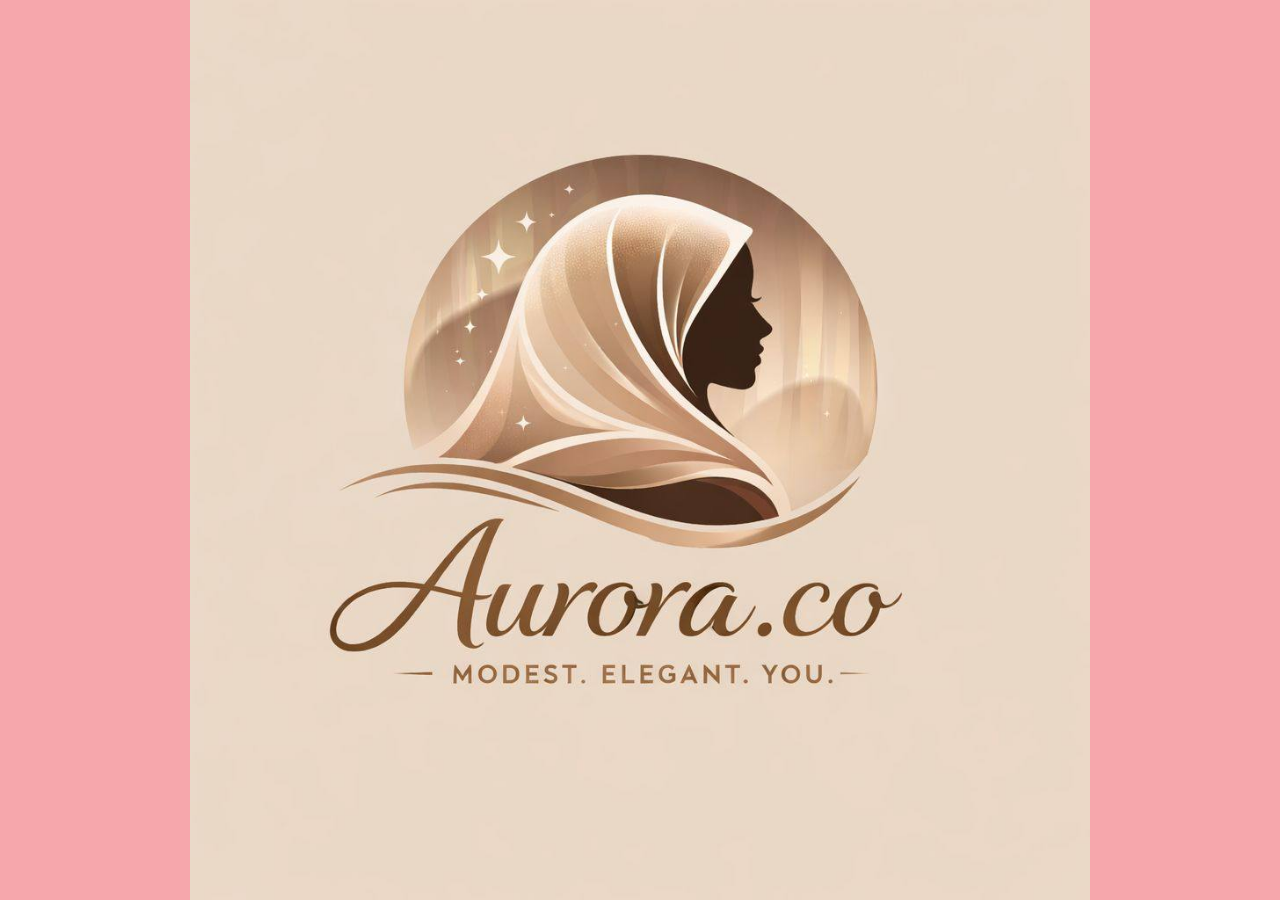
<file: logo.html>
<!DOCTYPE html>
<html lang="en">
<head>
    <meta charset="UTF-8">
    <meta name="viewport" content="width=device-width, initial-scale=1.0">
    <title>Logo Frame</title>
    <style>
        body {
            margin: 0;
            padding: 0;
            background-color: #F6A7AC; 
            display: flex;
            justify-content: center;
            align-items: center;
            height: 100vh;
        }
        img {
            max-width: 100%;
            max-height: 100%;
        }
    </style>
</head>
<body>
    <img src="logo.png" alt="Logo">
</body>
</html>
</file>
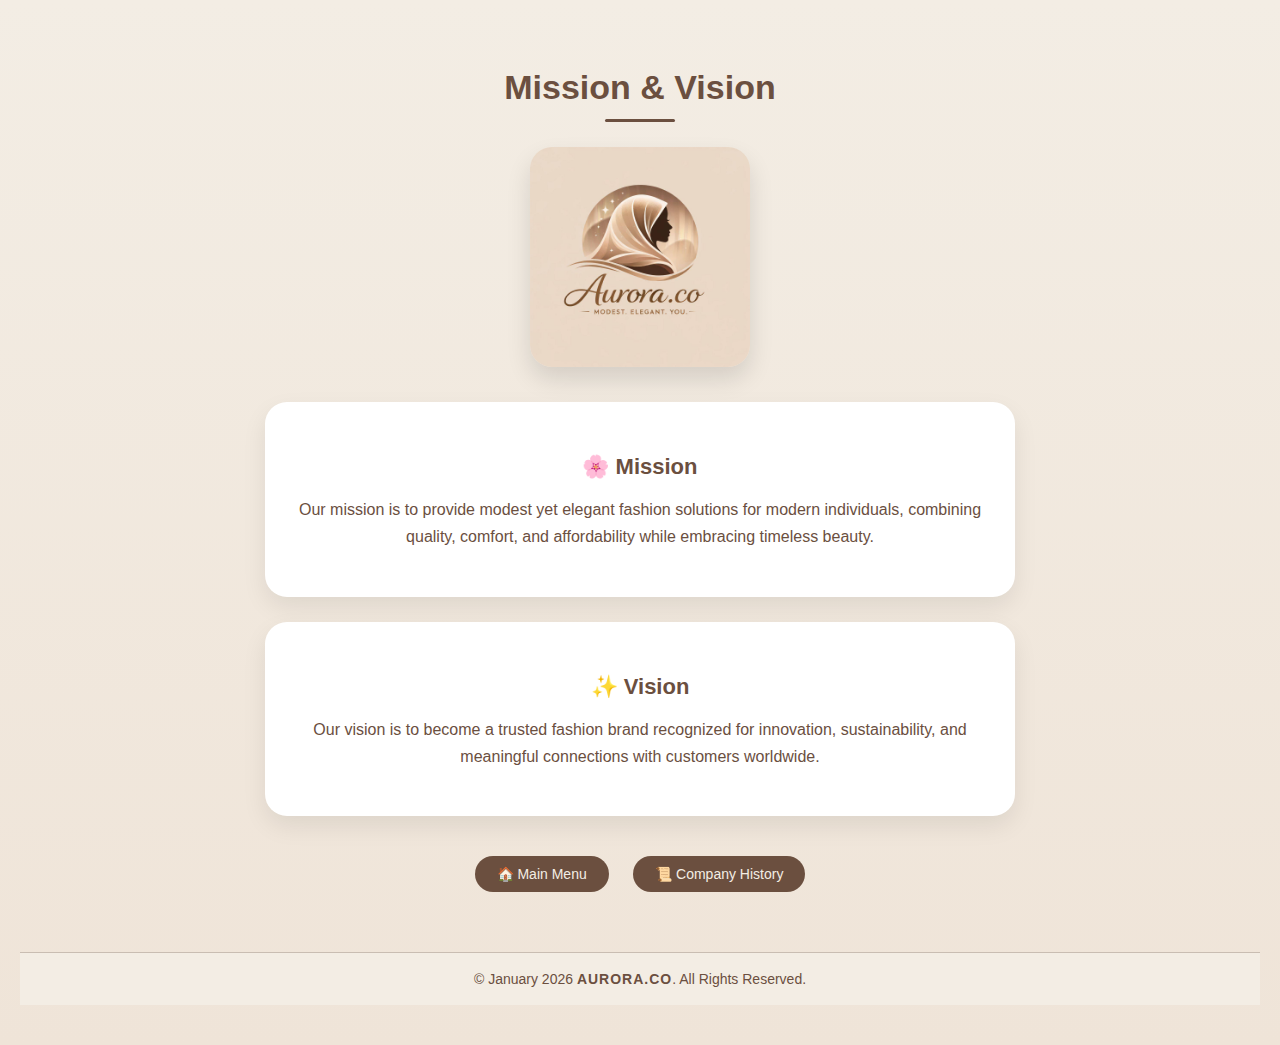
<file: mission.html>
<!DOCTYPE html>
<html lang="en">
<head>
    <meta charset="UTF-8">
    <title>Mission & Vision - AURORA.Co</title>

    <style>
        body {
            font-family: "Poppins", Arial, sans-serif;
            background: linear-gradient(to bottom, #F3EDE4, #EFE4D8);
            margin: 0;
            padding: 40px 20px;
            color: #6b4f3f;
        }

        .container {
            max-width: 750px;
            margin: auto;
            text-align: center;
        }

        h2 {
            font-size: 34px;
            margin-bottom: 8px;
        }

        .divider {
            width: 70px;
            height: 3px;
            background-color: #6b4f3f;
            margin: 12px auto 25px;
            border-radius: 10px;
        }

        /* Center Image */
        .center-image {
            width: 220px;
            margin: 25px auto 35px;
            display: block;
            border-radius: 22px;
            box-shadow: 0 12px 25px rgba(0,0,0,0.12);
        }

        .card {
            background: #ffffff;
            padding: 30px;
            border-radius: 22px;
            box-shadow: 0 10px 25px rgba(0,0,0,0.08);
            margin-bottom: 25px;
        }

        .card h3 {
            font-size: 22px;
            margin-bottom: 12px;
        }

        .card p {
            font-size: 16px;
            line-height: 1.7;
        }

        .nav-links {
            margin-top: 40px;
        }

        .nav-links a {
            text-decoration: none;
            background-color: #6b4f3f;
            color: #F3EDE4;
            padding: 10px 22px;
            border-radius: 30px;
            margin: 0 10px;
            font-size: 14px;
            transition: 0.3s ease;
            display: inline-block;
        }

        .nav-links a:hover {
            background-color: #4f392d;
            transform: translateY(-2px);
        }
    </style>
</head>

<body>

    <div class="container">
        <h2>Mission & Vision</h2>
        <div class="divider"></div>

        <!-- Center Image -->
        <img src="logo.png" alt="AURORA.Co Style" class="center-image">

        <!-- Mission -->
        <div class="card">
            <h3>🌸 Mission</h3>
            <p>
                Our mission is to provide modest yet elegant fashion solutions for modern individuals,
                combining quality, comfort, and affordability while embracing timeless beauty.
            </p>
        </div>

        <!-- Vision -->
        <div class="card">
            <h3>✨ Vision</h3>
            <p>
                Our vision is to become a trusted fashion brand recognized for innovation,
                sustainability, and meaningful connections with customers worldwide.
            </p>
        </div>

        <!-- Navigation -->
        <div class="nav-links">
            <a href="home.html">🏠 Main Menu</a>
            <a href="history.html">📜 Company History</a>
        </div>
    </div>

</body>
<footer style="
    background-color:#F3EDE4;
    color:#6b4f3f;
    text-align:center;
    padding:18px 10px;
    font-family:Arial, sans-serif;
    font-size:14px;
    border-top:1px solid rgba(107,79,63,0.3);
    margin-top:60px;
">
    © January 2026 <strong style="letter-spacing:1px;">AURORA.CO</strong>. All Rights Reserved.
</footer>
</html>
</file>
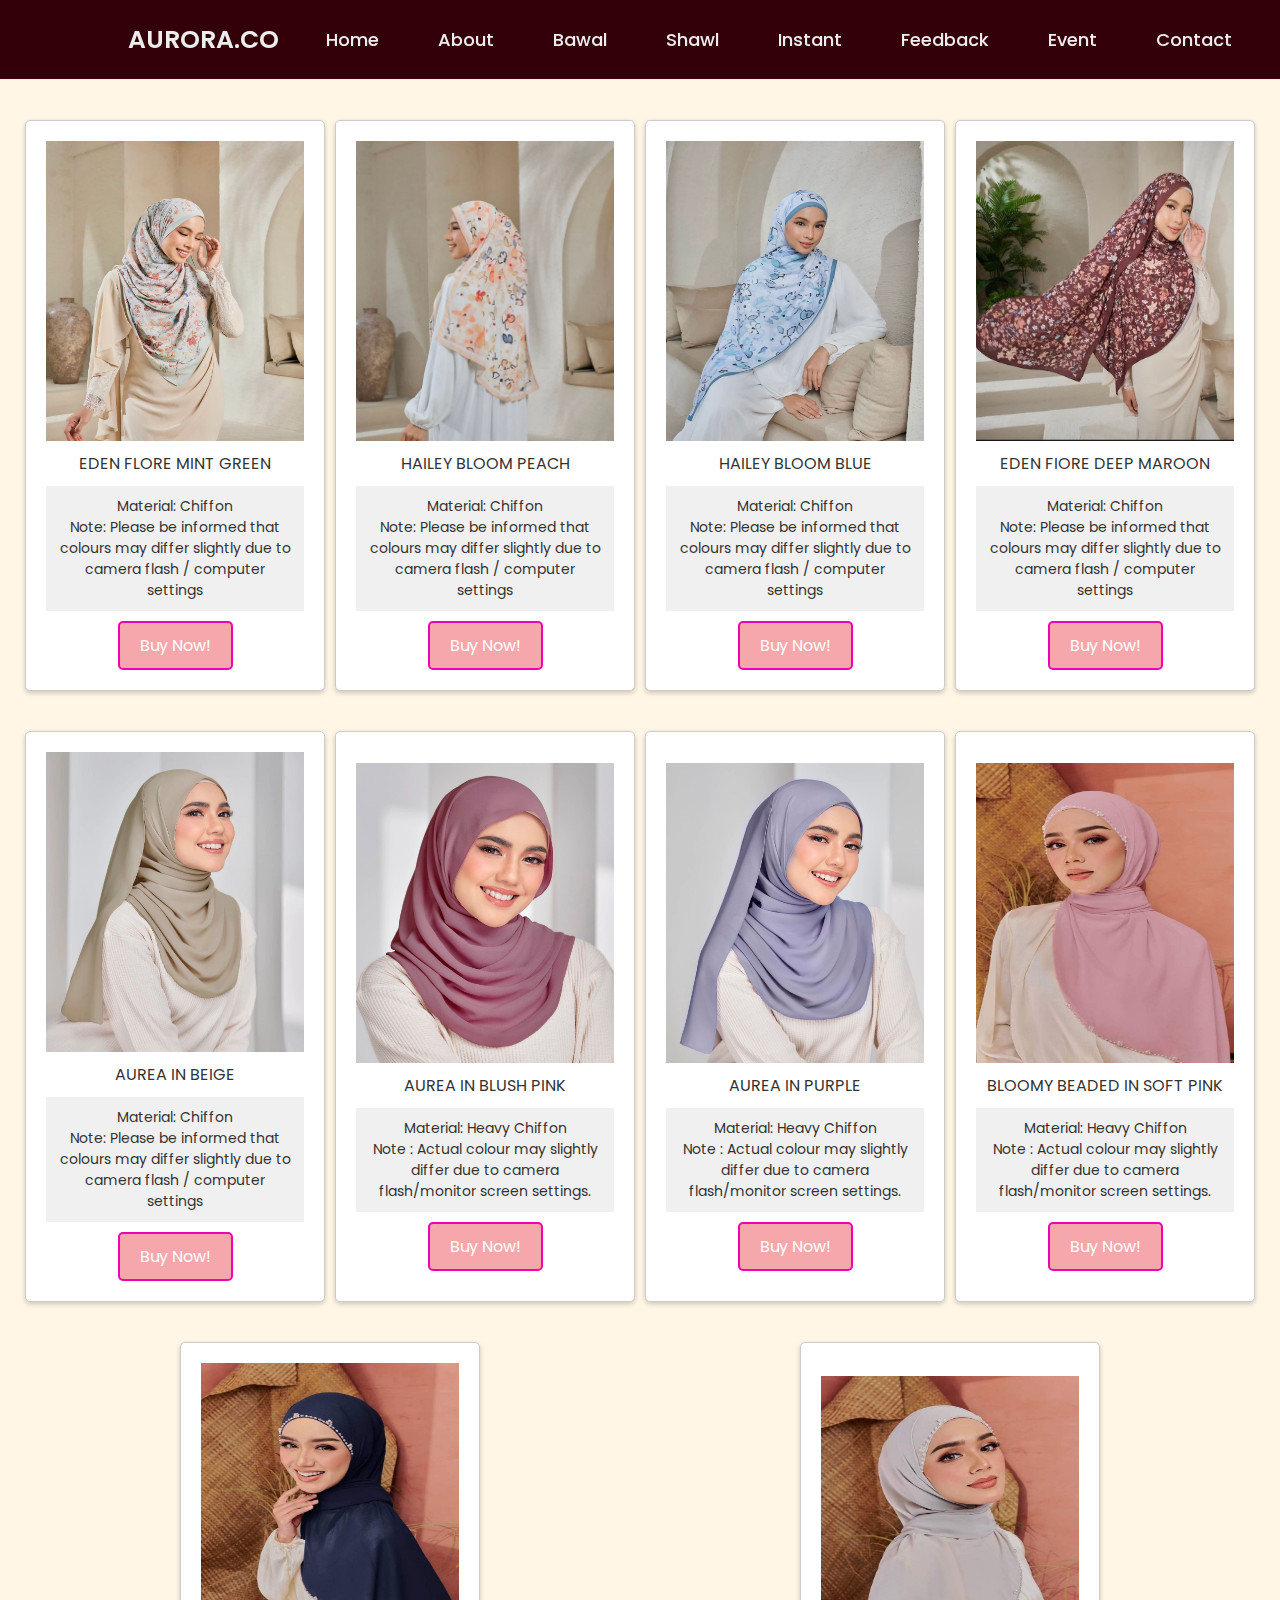
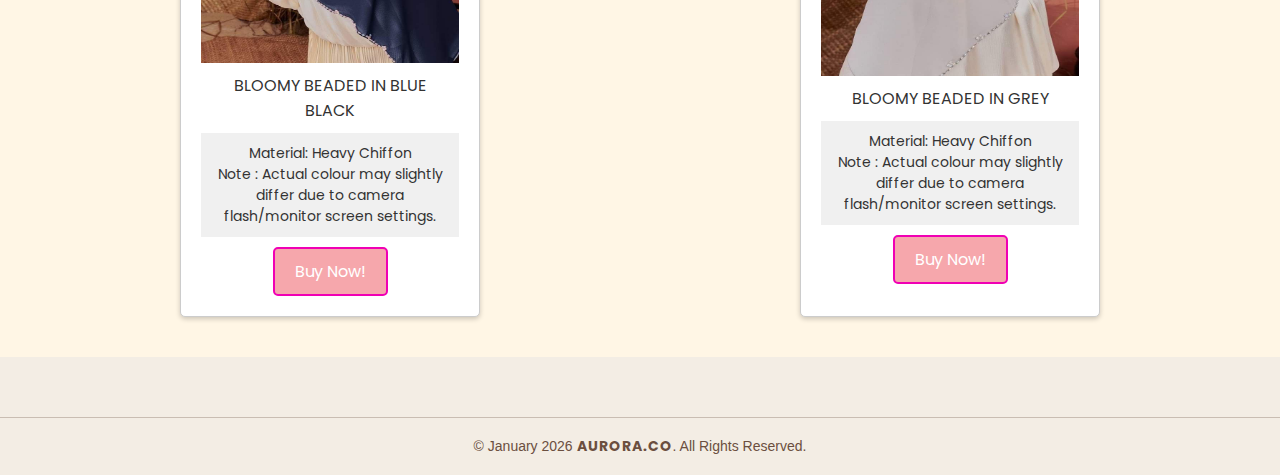
<file: shawl.html>
<!DOCTYPE html>
<html lang="en">

<head>
    <meta charset="UTF-8">
    <meta http-equiv="X-UA-Compatible" content="IE=edge">
    <meta name="viewport" content="width=device-width, initial-scale=1.0">
    <title>Company Website</title>
    <link rel="stylesheet" href="style.css">
    <link href='https://unpkg.com/boxicons@2.1.4/css/boxicons.min.css' rel='stylesheet'>
    <style>
        .bawal {
            background-color:#FFF6E5;
            background-color: ;
            padding: 20px;
            overflow: hidden;
            display: flex;
            flex-wrap: wrap;
            justify-content: center;
        }

        .container {
            background-color: #fff;
            width: 300px;
            margin: 20px auto; 
            border: 1px solid #ccc;
            border-radius: 5px;
            box-shadow: 0 2px 5px rgba(0, 0, 0, 0.2);
            overflow: hidden;
            text-align: center; 
            display: flex; 
            flex-direction: column; 
            justify-content: center; 
            align-items: center; 
        }

        .description {
            background-color: #f0f0f0;
            padding: 10px;
            font-size: 14px;
            color: #333;
        }

        .zoom-container {
            position: relative;
            width: 100%;
            height: 300px;
            overflow: hidden;
        }

        .zoom-image {
            width: 100%;
            height: 100%;
            transition: transform 0.5s ease;
        }

        .zoom-container:hover .zoom-image {
            transform: scale(1.1);
        }

        .image-description {
            padding: 10px;
            font-size: 16px;
            color: #333;
        }

        .buy-button {
            background-color: #F6A7AC;
            color: white;
            padding: 10px 20px;
            margin-top: 10px; 
            border: 2px solid #f000b4;
            border-radius: 5px;
            cursor: pointer;
            font-size: 16px;
            transition: background-color 0.3s;
        }
        
        .buy-button:hover {
            background-color: #f000b4;
        }
    </style>
</head>

<body>
    <header class="header"> 
        <a href="home.html" class="logo">AURORA.CO</a> 
        <nav class="navbar"> 
            <a href="home.html" target="bottom">Home</a> 
            <a href="aboutus.html" target="bottom">About</a> 
            <a href="bawal.html" target="bottom">Bawal</a>
            <a href="shawl.html" target="bottom">Shawl</a>
            <a href="instant.html" target="bottom">Instant</a>
            <a href="feedback.html">Feedback</a>
            <a href="event.html"target="bottom">Event</a> 
            <a href="contact us.html"target="bottom">Contact</a>
            <a href="faq.html"target="bottom">FAQ</a>
            
        </nav> 
    </header> 

    <section id="bawal" class="bawal">
        <div class="container">
            <div class="zoom-container">
                <img src="shawla.png" alt="Zoomable" class="zoom-image">
            </div>
            <div class="image-description">EDEN FLORE MINT GREEN</div>
            <div class="description">
            <bold>
                <ul>Material: Chiffon</ul>
                <ul>Note: Please be informed that colours may differ slightly due to camera flash / computer settings</ul>
            </bold>
            </div>
            <button class="buy-button">
                <a href="https://www.instagram.com/p/DTcBXZXEdDJ/?igsh=MWl5bHltaWx0bGU3bA==" target="_blank" style="text-decoration: none; color: white;">Buy Now!</a>
            </button>
        </div>

        <div class="container">
            <div class="zoom-container">
                <img src="shawlb.png" alt="Zoomable" class="zoom-image">
            </div>
            <div class="image-description">HAILEY BLOOM PEACH</div>
            <div class="description">
            <bold>
                <ul>Material: Chiffon</ul>
                <ul>Note: Please be informed that colours may differ slightly due to camera flash / computer settings</ul>
            </bold>
            </div>
            <button class="buy-button">
                <a href="https://www.instagram.com/p/DTcCs_Tke2D/?igsh=MTVyN2NvYmxkbTQ5OA==" target="_blank" style="text-decoration: none; color: white;">Buy Now!</a>
            </button>
        </div>

        <div class="container">
            <div class="zoom-container">
                <img src="shawlc.png" alt="Zoomable" class="zoom-image">
            </div>
            <div class="image-description">HAILEY BLOOM BLUE</div>
            <div class="description">
            <bold>
                <ul>Material: Chiffon</ul>
                <ul>Note: Please be informed that colours may differ slightly due to camera flash / computer settings</ul>
            </bold>
            </div>
            <button class="buy-button">
                <a href="https://www.instagram.com/p/DTcCmEsEWxU/?igsh=ZDdxZmZndnYwaWh3" target="_blank" style="text-decoration: none; color: white;">Buy Now!</a>
            </button>
        </div>

        <div class="container">
            <div class="zoom-container">
                <img src="shawld.png" alt="Zoomable" class="zoom-image">
            </div>
            <div class="image-description">EDEN FIORE DEEP MAROON</div>
            <div class="description">
            <bold>
                <ul>Material: Chiffon</ul>
                <ul>Note: Please be informed that colours may differ slightly due to camera flash / computer settings</ul>
            </bold>
            </div>
            <button class="buy-button">
                <a href="https://www.instagram.com/p/DTcBRjUkb7X/?igsh=bWExczIweHFyZWg2" target="_blank" style="text-decoration: none; color: white;">Buy Now!</a>
            </button>
        </div>

        <div class="container">
            <div class="zoom-container">
                <img src="shawle.png" alt="Zoomable" class="zoom-image">
            </div>
            <div class="image-description">AUREA IN BEIGE</div>
            <div class="description">
            <bold>
                <ul>Material: Chiffon</ul>
                <ul>Note: Please be informed that colours may differ slightly due to camera flash / computer settings</ul>
            </bold>
            </div>
            <button class="buy-button">
                <a href="https://www.instagram.com/p/DTcC4qpEcHT/?igsh=MWo2Mjd2MnRmeGppaw==" target="_blank" style="text-decoration: none; color: white;">Buy Now!</a>
            </button>
        </div>

        <div class="container">
            <div class="zoom-container">
                <img src="shawlf.png" alt="Zoomable" class="zoom-image">
            </div>
            <div class="image-description">AUREA IN BLUSH PINK</div>
            <div class="description">
            <bold>
                <ul>Material: Heavy Chiffon</ul>
                <ul>Note : Actual colour may slightly differ due to camera flash/monitor screen settings.</ul>
            </bold>
            </div>
            <button class="buy-button">
                <a href="https://www.instagram.com/p/DTcDMTCEevT/?igsh=YzRjNTdjZnJlcXc5" target="_blank" style="text-decoration: none; color: white;">Buy Now!</a>
            </button>
        </div>

        <div class="container">
            <div class="zoom-container">
                <img src="shawlh.png" alt="Zoomable" class="zoom-image">
            </div>
            <div class="image-description">AUREA IN PURPLE</div>
            <div class="description">
            <bold>
                <ul>Material: Heavy Chiffon</ul>
                <ul>Note : Actual colour may slightly differ due to camera flash/monitor screen settings.</ul>
            </bold>
            </div>
            <button class="buy-button">
                <a href="https://www.instagram.com/p/DTcC_BqEa8I/?igsh=MXY5MHI1dXd6Yjl4NA==" target="_blank" style="text-decoration: none; color: white;">Buy Now!</a>
            </button>
        </div>

        <div class="container">
            <div class="zoom-container">
                <img src="shawlg.png" alt="Zoomable" class="zoom-image">
            </div>
            <div class="image-description">BLOOMY BEADED IN SOFT PINK</div>
            <div class="description">
            <bold>
                <ul>Material: Heavy Chiffon</ul>
                <ul>Note : Actual colour may slightly differ due to camera flash/monitor screen settings.</ul>
            </bold>
            </div>
            <button class="buy-button">
                <a href="https://www.instagram.com/p/DTcDQYFEVBT/?igsh=MTR6eXVjeGxscnlsZg==" target="_blank" style="text-decoration: none; color: white;">Buy Now!</a>
            </button>
        </div>

        <div class="container">
            <div class="zoom-container">
                <img src="shawli.png" alt="Zoomable" class="zoom-image">
            </div>
            <div class="image-description">BLOOMY BEADED IN BLUE BLACK</div>
            <div class="description">
            <bold>
                <ul>Material: Heavy Chiffon</ul>
                <ul>Note : Actual colour may slightly differ due to camera flash/monitor screen settings.</ul>
            </bold>
            </div>
            <button class="buy-button">
                <a href="https://www.instagram.com/p/DTcDa_Tkdqa/?igsh=MTNodXBwajNlNW04dA==" target="_blank" style="text-decoration: none; color: white;">Buy Now!</a>
            </button>
        </div>

        <div class="container">
            <div class="zoom-container">
                <img src="shawlj.png" alt="Zoomable" class="zoom-image">
            </div>
            <div class="image-description">BLOOMY BEADED IN GREY</div>
            <div class="description">
            <bold>
                <ul>Material: Heavy Chiffon</ul>
                <ul>Note : Actual colour may slightly differ due to camera flash/monitor screen settings.</ul>
            </bold>
            </div>
            <button class="buy-button">
                <a href="https://www.instagram.com/p/DTcDfjBkW9L/?igsh=b213aHVydDBramtu" target="_blank" style="text-decoration: none; color: white;">Buy Now!</a>
            </button>
        </div>

    </section>
</body>
<footer style="
    background-color:#F3EDE4;
    color:#6b4f3f;
    text-align:center;
    padding:18px 10px;
    font-family:Arial, sans-serif;
    font-size:14px;
    border-top:1px solid rgba(107,79,63,0.3);
    margin-top:60px;
">
    © January 2026 <strong style="letter-spacing:1px;">AURORA.CO</strong>. All Rights Reserved.
</footer>
</html>
</file>
<file: style.css>
@import url('https://fonts.googleapis.com/css2?family=Poppins:wght@300;400;500;600;700;800;900&display=swap');

* {
    margin: 0;
    padding: 0;
    box-sizing: border-box;
    font-family: 'Poppins', sans-serif;
}

/* ===== BODY ===== */
body {
    background:#F3EDE4 ;
    color:#4B2E2B ;
    scroll-behavior: smooth;
    padding-top: 80px;
}

/* ===== HEADER ===== */
.header {
    position: fixed;
    top: 0;
    left: 0;
    width: 100%;
    padding: 20px 10%;
    background:#330009 ;
    display: flex;
    justify-content: space-between;
    align-items: center;
    z-index: 1000;
}

/* ===== LOGO ===== */
.logo {
    font-size: 25px;
    color:#ededed ;
    text-decoration: none;
    font-weight: 600;
}

/* ===== NAVBAR ===== */
.navbar {
    display: flex;
    align-items: center;
}

.navbar a {
    font-size: 18px;
    color:#ededed ;
    text-decoration: none;
    font-weight: 500;
    margin-left: 35px;
    padding: 6px 12px;
    transition: 0.3s;
}

.navbar a:hover,
.navbar a.active {
    color:#FFF6E5 ;
    background:#4B2E2B ;
    border-radius: 5px;
}

/* ===== DROPDOWN ===== */
.dropdown {
    position: relative;
}

.dropdown-content {
    display: none;
    position: absolute;
    background-color:#FFF6E5 ;
    min-width: 160px;
    box-shadow: 0 8px 16px rgba(0, 0, 0, 0.2);
    z-index: 1;
}

.dropdown-content a {
    color:#4B2E2B ;
    padding: 12px 16px;
    text-decoration: none;
    display: block;
}

.dropdown-content a:hover {
    background-color:#F3EDE4 ;
}

.dropdown:hover .dropdown-content {
    display: block;
}

.dropdown:hover > a {
    background:#FFF6E5 ;
    color: #4B2E2B;
    border-radius: 5px;
}

/* ===== SECTION ===== */
.section {
    padding: 120px 20px 20px;
    min-height: 100vh;
}

/* ===== HOME ===== */
.home {
    height: 100vh;
    background: #F3EDE4;
    display: flex;
    align-items: center;
    padding: 0 10%;
}

.home-content {
    max-width: 600px;
}

.home-content h1 {
    font-size: 60px;
    font-weight: 700;
}

.home-content h3 {
    font-size: 35px;
    font-weight: 700;
    color: #4B2E2B ;
}

.home-content p {
    font-size: 16px;
    margin: 20px 0 40px;
}

/* ===== BUTTON ===== */
.btn-box {
    display: flex;
}

.btn-box a {
    display: inline-flex;
    justify-content: center;
    align-items: center;
    width: 150px;
    height: 50px;
    background:#4B2E2B ;
    border: 2px solid #4B2E2B;
    border-radius: 8px;
    font-size: 18px;
    color:#FFF6E5 ;
    text-decoration: none;
    font-weight: 600;
    transition: 0.5s;
}

.btn-box a:hover {
    background:#FFF6E5 ;
    color:#B2E2B4;
}





/* ===== IMAGE ===== */
.image-container {
    flex: 1;
    display: flex;
    justify-content: center;
    align-items: center;
}

.image-container img {
    max-width: 100%;
    border-radius: 10px;
    box-shadow: 0 4px 8px rgba(0,0,0,0.1);
}

/* ===== BANNER ===== */
.banner {
    position: relative;
    max-width: 600px;
    margin: 20px auto;
    overflow: hidden;
    border-radius: 10px;
}

.banner img {
    width: 100%;
}

.banner-text {
    position: absolute;
    bottom: 0;
    width: 100%;
    padding: 20px;
    background: rgba(75, 46, 43, 0.6);
    color: #FFF6E5;
}

/* ===== PRODUCT SECTIONS ===== */
.shawl,
.instant,
.feedback {
    background: #F3EDE4;
    color: #4B2E2B;
    padding: 20px;
}

.shawl h2,
.instant h2,
.feedback h2 {
    text-align: center;
}

/* ===== GRID ===== */
.image-grid {
    display: grid;
    grid-template-columns: repeat(auto-fit, minmax(200px, 1fr));
    gap: 50px;
}

/* ===== PRODUCTS ===== */
.container {
    display: flex;
    flex-wrap: wrap;
    padding: 20px;
}

.product {
    flex: 1 1 300px;
    background: #FFF6E5;
    margin: 10px;
    padding: 20px;
    text-align: center;
    border-radius: 10px;
    box-shadow: 0 0 10px rgba(0,0,0,0.1);
}

.product img {
    max-width: 100%;
}
@keyframes showRight {
    100% {
        width: 0;
    }
}

 {
  display: flex;
  justify-content: space-between;
  align-items: center;
  padding: 80px;
  position: relative;
  
}

.hero-logo {
  position: relative;
  animation: slideDown 1.5s ease forwards;
  float:right;
}

.hero-logo img {
  width: 300px;
  opacity: 0;
  animation: fadeIn 1.5s ease forwards;
  animation-delay: 0.5s


}
/* SLIDE DOWN */
@keyframes slideDown {
  from {
    transform: translateY(-80px);
  }
  to {
    transform: translateY(0);
  }
}

@keyframes fadeIn {
  to {
    opacity: 1;
  }
}

/* ✨ SPARKLE EFFECT */
.sparkle {
  position: absolute;
  width: 10px;
  height: 10px;
  background: #fff;
  border-radius: 50%;
  box-shadow: 0 0 10px rgba(255,255,255,0.9);
  animation: sparkle 2s infinite ease-in-out;
}

.s1 {
  top: 20%;
  left: 10%;
}

.s2 {
  top: 60%;
  right: 20%;
  animation-delay: 0.5s;
}

.s3 {
  bottom: 15%;
  left: 50%;
  animation-delay: 1s;
}

@keyframes sparkle {
  0% {
    transform: scale(0);
    opacity: 0;
  }
  50% {
    transform: scale(1.2);
    opacity: 1;
  }
  100% {
    transform: scale(0);
    opacity: 0;
  }
}
.main-content-wrapper {
            display: flex;
            justify-content: center;
            align-items: flex-start;
            padding: 20px;
            gap: 20px;
            max-width: 1100px;
            margin: 0 auto;
        }

        .profile-container {
            flex: 1;
            min-width: 300px;
        }


     profile-table {
            width: 100%;
            border-collapse: collapse;
            box-shadow: 0 2px 4px rgba(0, 0, 0, 0.1);
            border-radius: 10px;
            overflow: hidden;
            background-color: #fff;
        }
        .profile-table th, .profile-table td {
            border: 1px solid #4B2E2B;
            padding: 15px;
            text-align: left;
        }
        .profile-table th {
            background-color: #87ceeb;
            color: #333;
            text-align: center;
        }
        
        
        .profile-photo-cell {
            width: 35%;
            max-width: 150px;
            padding: 0;
            border: none;
        }
        .profile-photo-cell img {
            width: 100%;
            height: auto;
            display: block;
            /* Applying border radius only to the bottom-left corner now */
            border-bottom-left-radius: 10px;
            cursor: zoom-in;
        }
        .experience-content-cell {
            width: 65%;
            padding-left: 15px;
            vertical-align: top;
           
            border-top-right-radius: 10px; 
            border-bottom-right-radius: 10px;
        }
        
        .profile-list ul {
            list-style-type: disc;
            padding-left: 20px;
            margin: 0;
        }
        .profile-list li {
            padding: 5px 0;
        }

        
        .video-cell {
            padding: 15px;
            text-align: center;
        }
        .video-cell video {
            max-width: 100%;
            height: auto;
            border-radius: 5px;
        }

                    
      
                @media (max-width: 768px) {
            .main-content-wrapper {
                flex-direction: column;
                align-items: stretch;
            }
</file>
